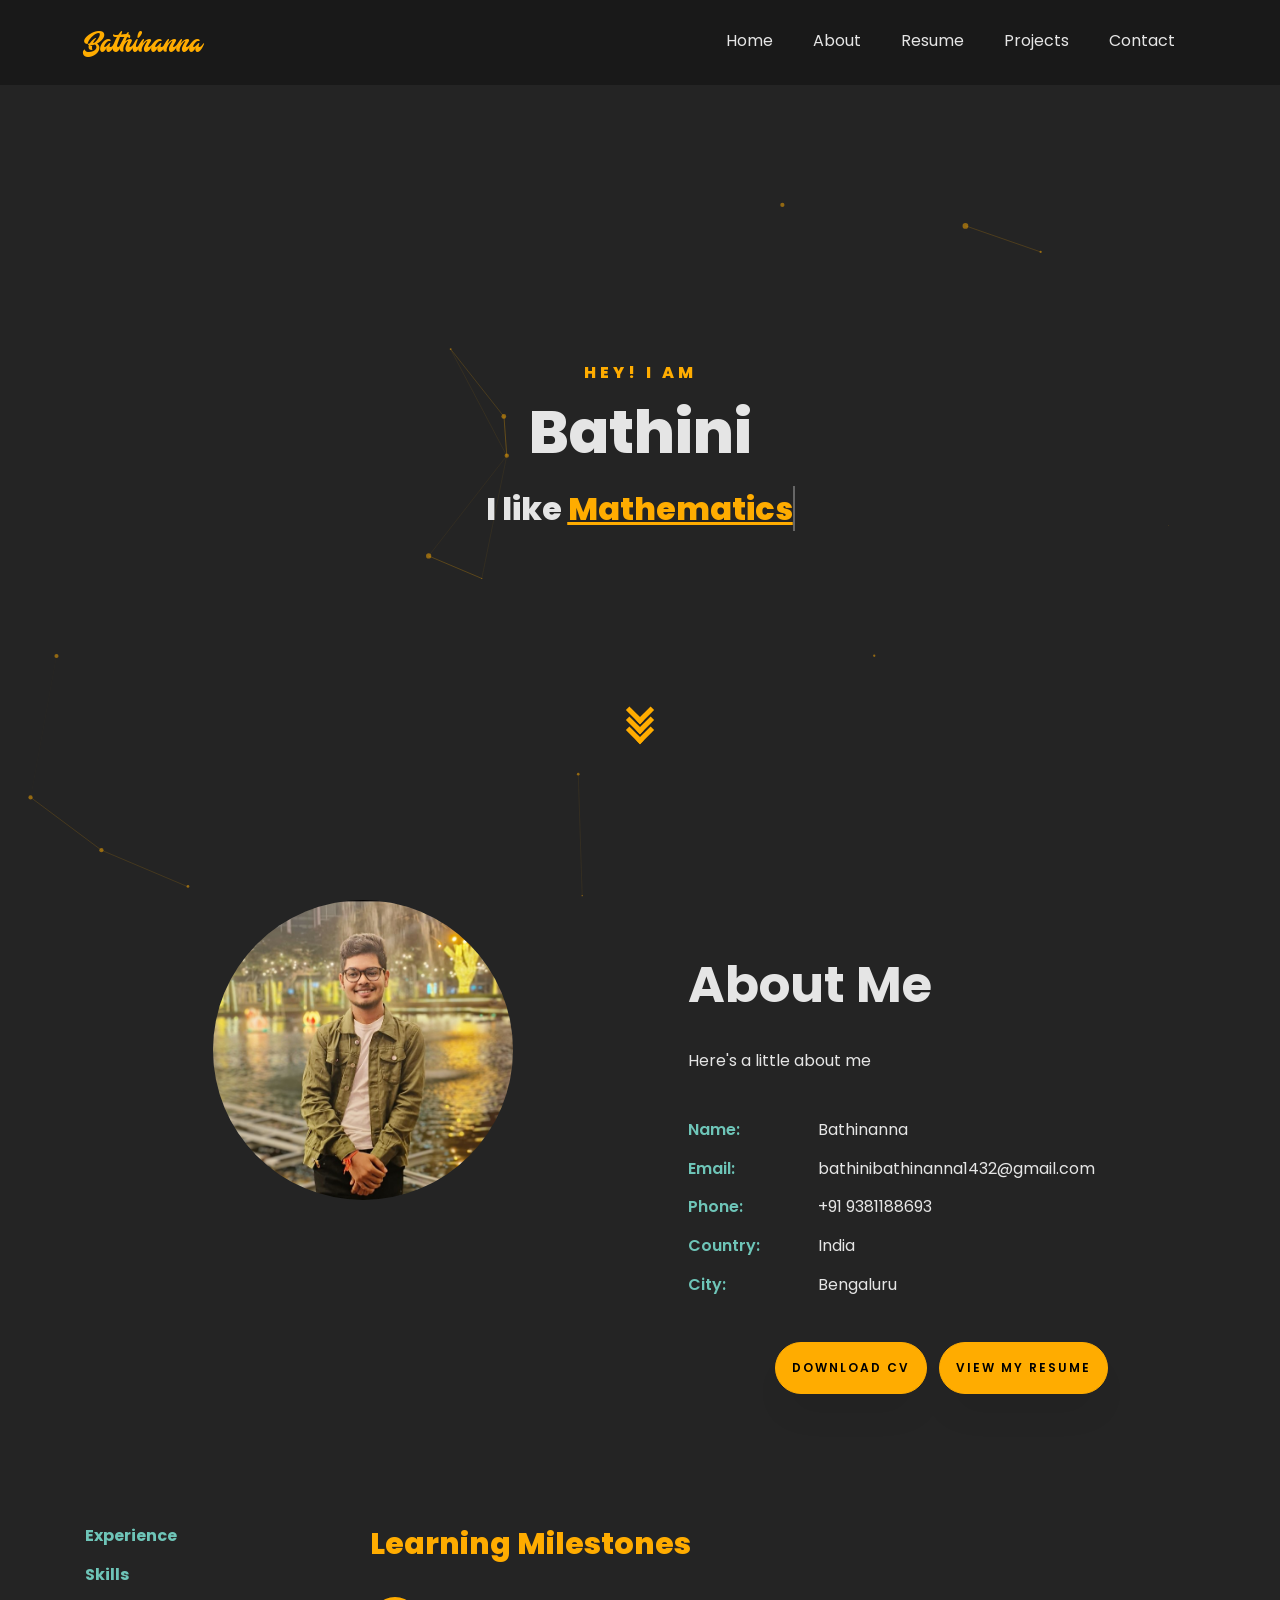
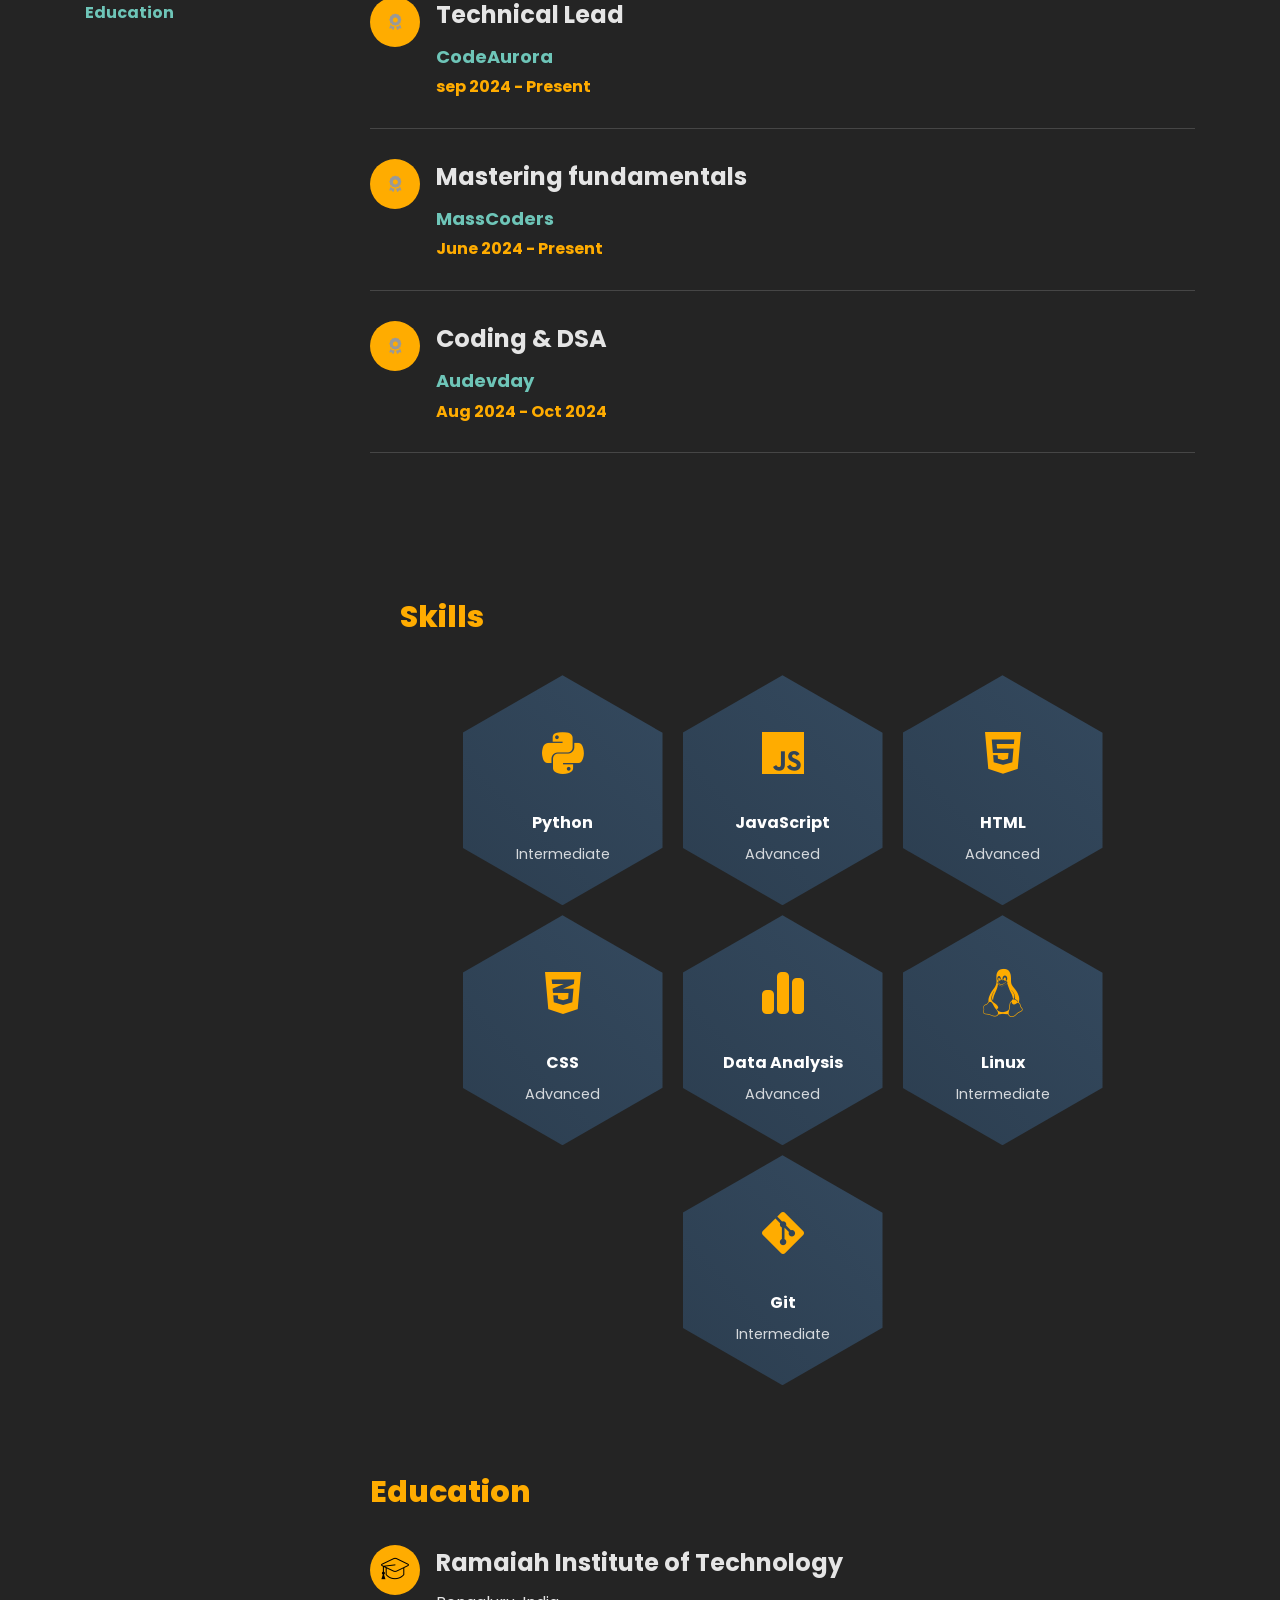
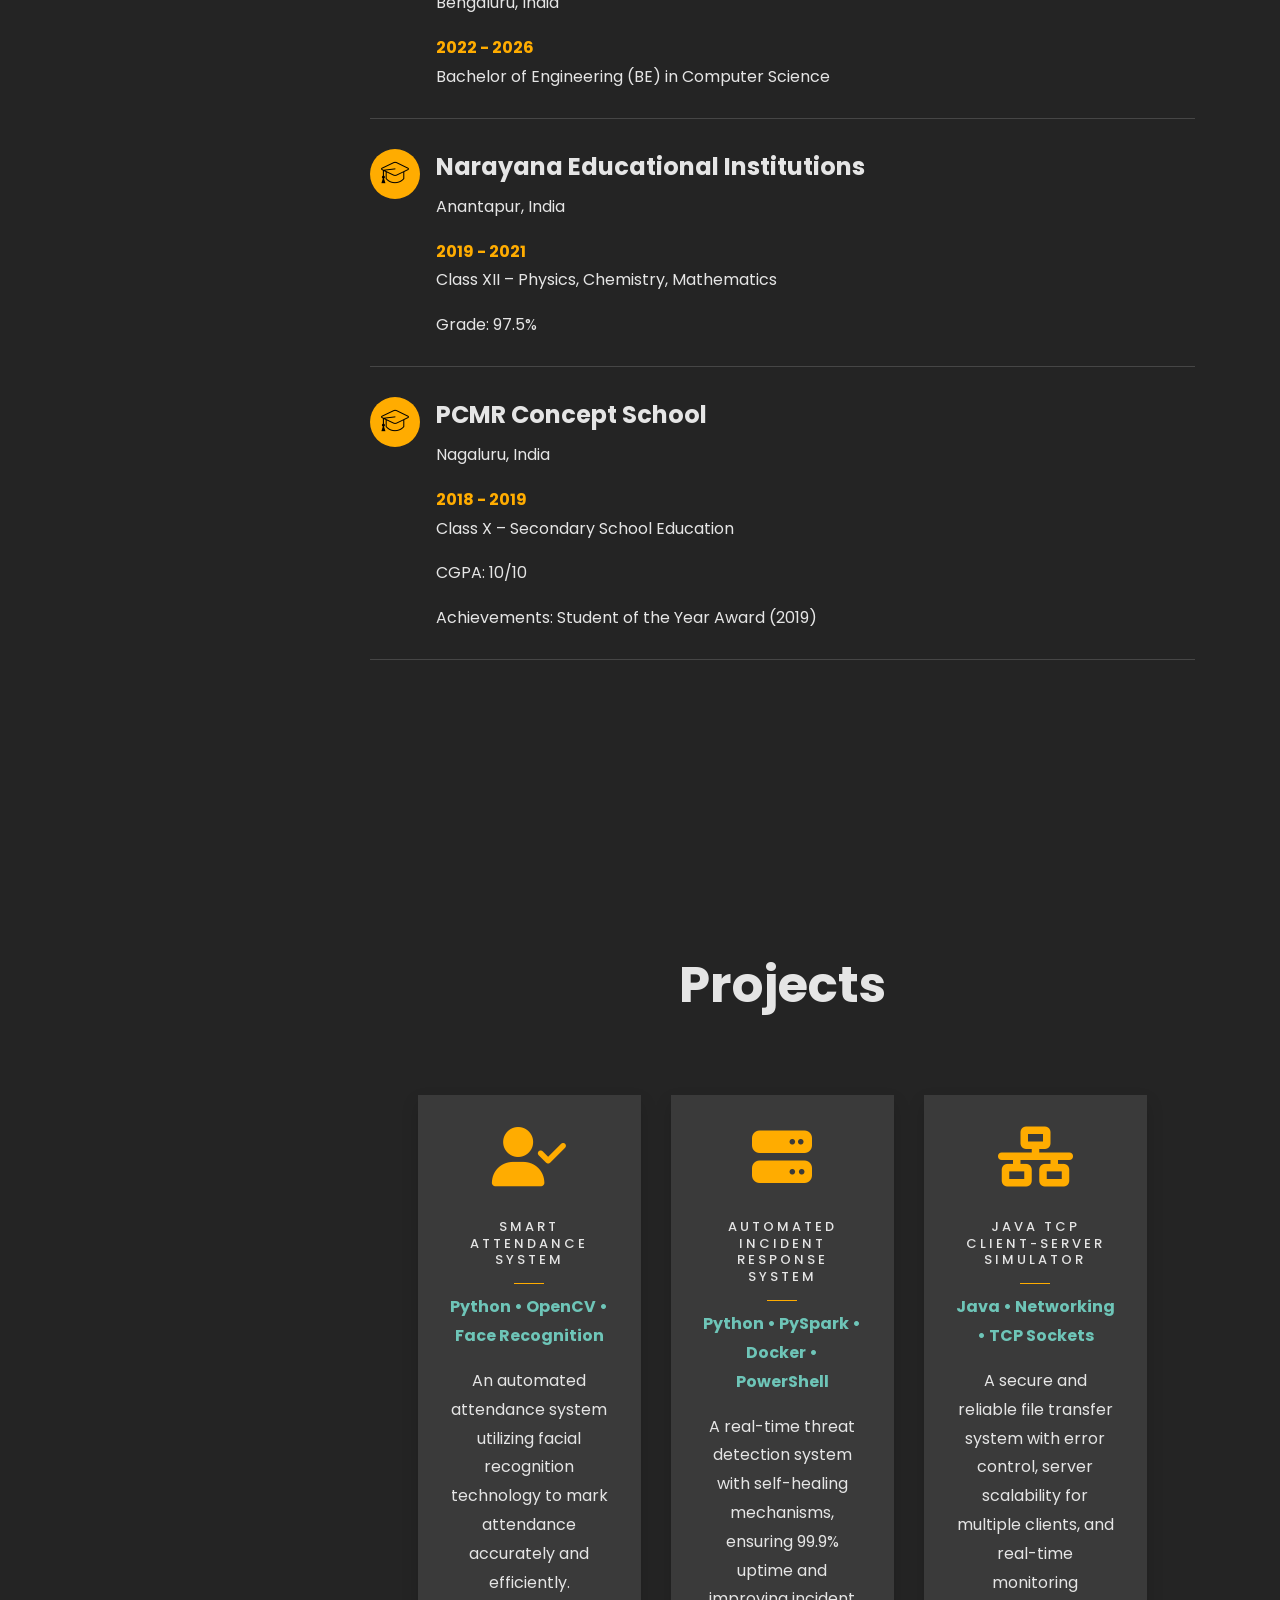
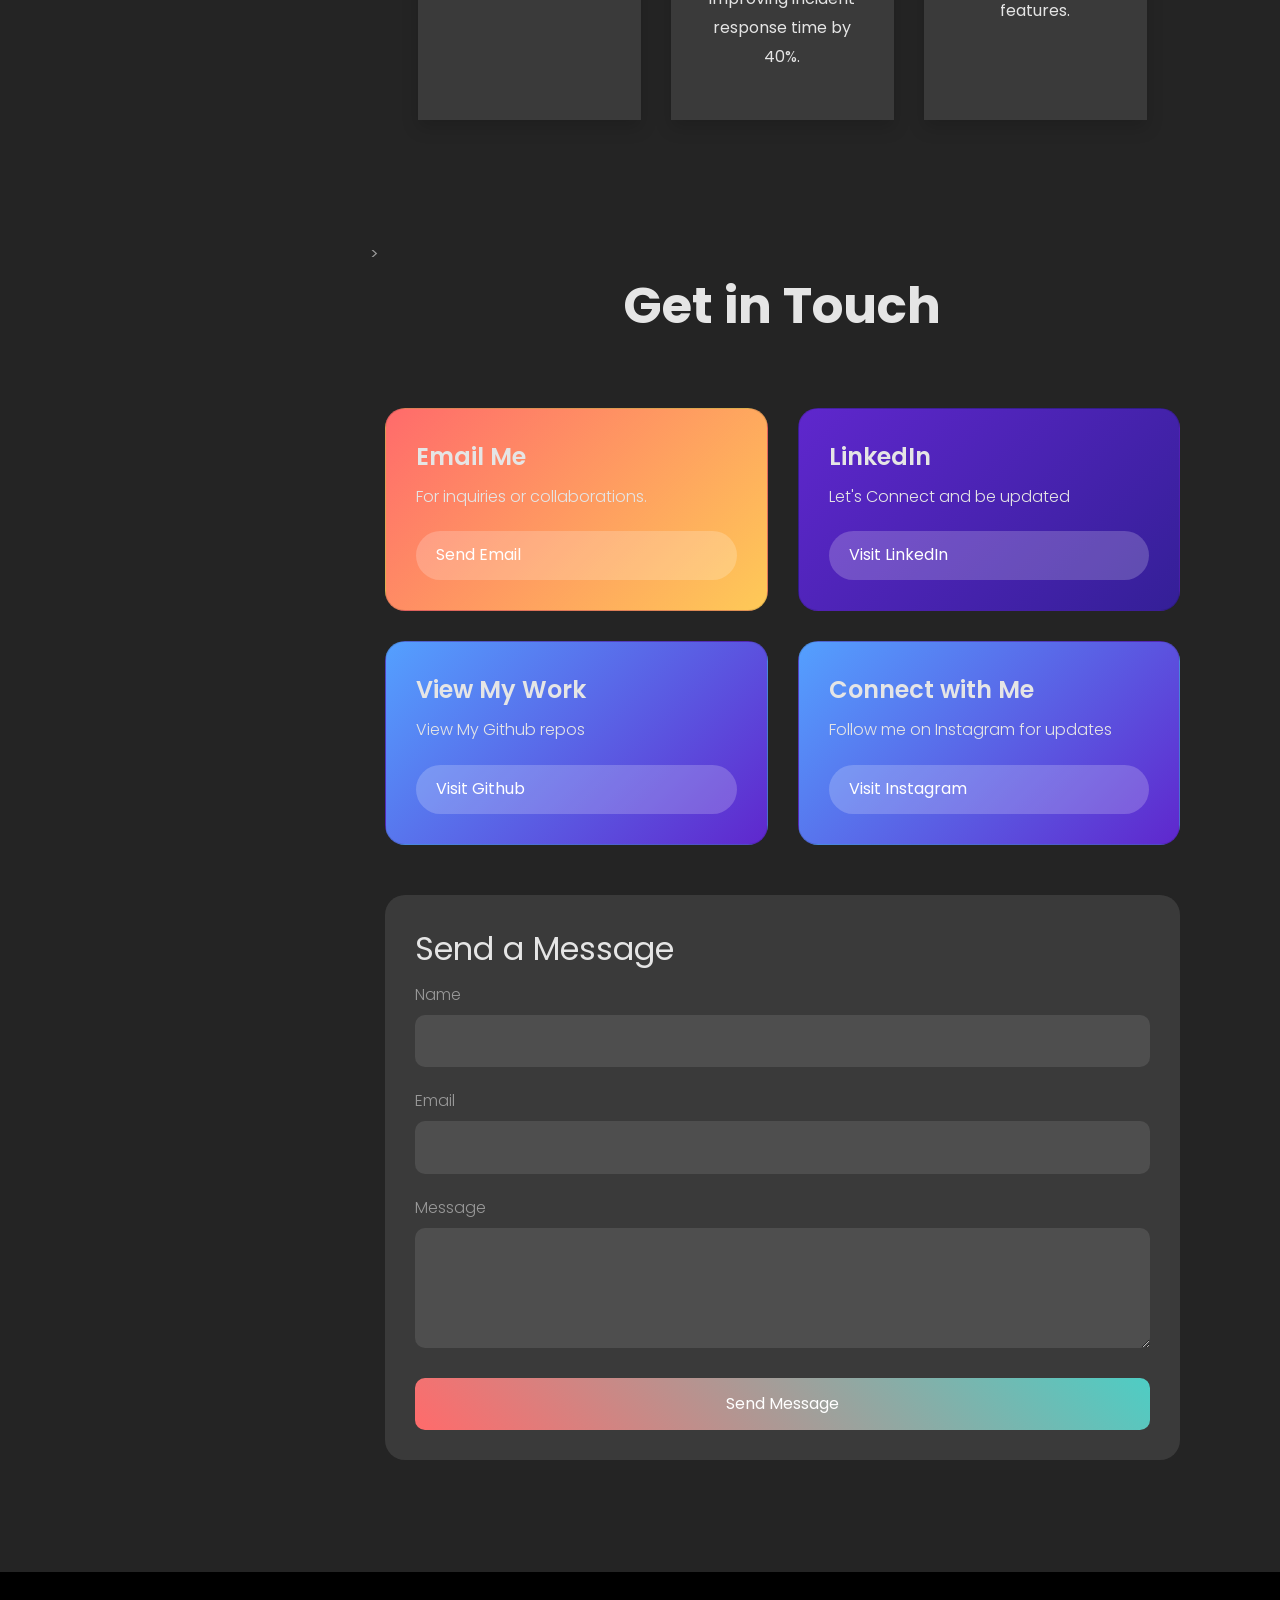
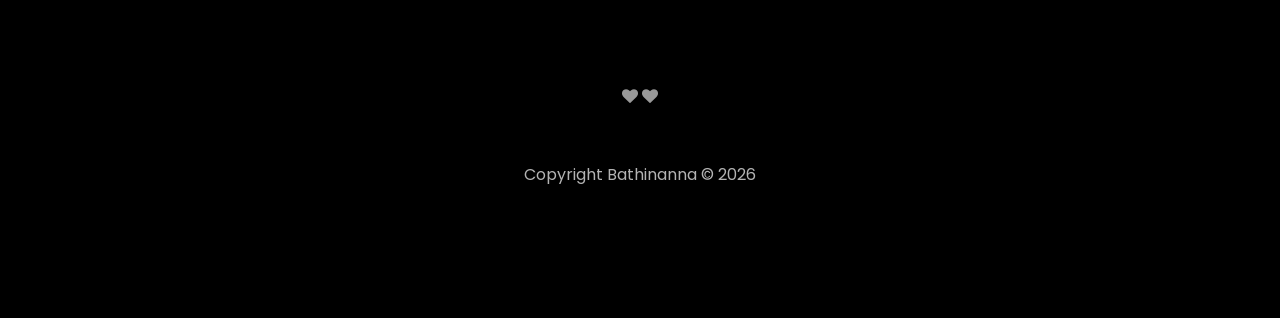
<file: index.html>
<!DOCTYPE html>
<html lang="en">
  <head>
    <title>Bathini</title>
    <meta charset="utf-8" />
    <meta
      name="viewport"
      content="width=device-width, initial-scale=1, shrink-to-fit=no"
    />
    <meta name="google-site-verification" content="i9ZrLKShSopNhIIxZ3CygYEslUq3hD-8HpQ79rgluEE" />
    <meta property="og:title" content="Bathinanna" />
    <meta property="og:description" content="Site Of Bathini" />

    <link
      href="https://fonts.googleapis.com/css?family=Poppins:100,200,300,400,500,600,700,800,900"
      rel="stylesheet"
    />
    <link rel="stylesheet" href="css/animate.css" />
    <link rel="icon" href="images/obay.png" />
    <link rel="stylesheet" href="https://cdnjs.cloudflare.com/ajax/libs/font-awesome/6.6.0/css/all.min.css" integrity="sha512-Kc323vGBEqzTmouAECnVceyQqyqdsSiqLQISBL29aUW4U/M7pSPA/gEUZQqv1cwx4OnYxTxve5UMg5GT6L4JJg==" crossorigin="anonymous" referrerpolicy="no-referrer" />
    <link rel="stylesheet" href="css/owl.carousel.min.css" />
    <link rel="stylesheet" href="css/owl.theme.default.min.css" />
    <link rel="stylesheet" href="css/magnific-popup.css" />
    <link rel="stylesheet" href="css/aos.css" />
    <link rel="stylesheet" href="css/flaticon.css" />
    <link rel="stylesheet" href="css/icomoon.css" />
    <link rel="stylesheet" href="css/style.css" />
    <link rel="stylesheet" href="css/main.css" />
  </head>
  <!-- Google tag (gtag.js) -->
  <script async src="https://www.googletagmanager.com/gtag/js?id=G-DG2QQ1Z54N"></script>
  <script>
    window.dataLayer = window.dataLayer || [];
    function gtag(){dataLayer.push(arguments);}
    gtag('js', new Date());

    gtag('config', 'G-DG2QQ1Z54N');
  </script>
  <body data-spy="scroll" data-target=".site-navbar-target" data-offset="300">
    <nav
      class="navbar navbar-expand-lg navbar-dark bg-dark ftco_navbar ftco-navbar-light site-navbar-target"
      id="ftco-navbar"
    >
      <div class="container">
        <a class="navbar-brand" href="index.html">Bathinanna</a>
        <button
          class="navbar-toggler js-fh5co-nav-toggle fh5co-nav-toggle"
          type="button"
          data-toggle="collapse"
          data-target="#ftco-nav"
          aria-controls="ftco-nav"
          aria-expanded="false"
          aria-label="Toggle navigation"
        >
          <span class="oi oi-menu"></span> Menu
        </button>

        <div class="collapse navbar-collapse" id="ftco-nav">
          <ul class="navbar-nav nav ml-auto">
            <li class="nav-item">
              <a href="#home-section" class="nav-link"><span>Home</span></a>
            </li>
            <li class="nav-item">
              <a href="#about-section" class="nav-link"><span>About</span></a>
            </li>
            <li class="nav-item">
              <a href="#resume-section" class="nav-link"><span>Resume</span></a>
            </li>
            <li class="nav-item">
              <a href="#project-section" class="nav-link"
                ><span>Projects</span></a
              >
            </li>
            <li class="nav-item">
              <a href="#contact-section" class="nav-link"
                ><span>Contact</span></a
              >
            </li>
          </ul>
        </div>
      </div>
    </nav>

    <!-- particles -->
    <div id="particles-js"></div>

    <section class="hero-wrap js-fullheight">
      <div class="container">
        <div
          class="row no-gutters slider-text js-fullheight justify-content-center align-items-center"
        >
          <div class="col-lg-8 col-md-6 ftco-animate d-flex align-items-center">
            <div class="text text-center">
              <span class="subheading">Hey! I am</span>
              <h1>Bathini</h1>
              <h2>
                I like
                <span
                  class="txt-rotate"
                  data-period="2000"
                  data-rotate='[ "Mathematics","Coding", "Software Development", "Problem Solving.", "AI.", "Books."]'
                ></span>
              </h2>
            </div>
          </div>
        </div>
        <div class="scrollDown">
          <span></span>
          <span></span>
          <span></span>
        </div>
      </div>
      <div class="glyphicon glyphicon-arrow-down"></div>
    </section>

    <section
      class="ftco-about img ftco-section ftco-no-pt ftco-no-pb"
      id="about-section"
    >
      <div class="container">
        <div class="row d-flex no-gutters">
          <div class="col-md-6 col-lg-6 d-flex">
            <div class="img-about img d-flex align-items-stretch">
              <div class="overlay"></div>
              <div
                class="img d-flex align-self-stretch align-items-center"
                style="background-image: url(images/bathini.png)"
              ></div>
            </div>
          </div>
          <div class="col-md-6 col-lg-6 pl-md-5 py-5">
            <div class="row justify-content-start pb-3">
              <div class="col-md-12 heading-section ftco-animate">
                <h2 class="mb-4">About Me</h2>
                <p>Here's a little about me</p>
                <ul class="about-info mt-4 px-md-0 px-2">
                  <li class="d-flex"><span>Name:</span><span>Bathinanna</span></li>
                  <li class="d-flex">
                    <span>Email:</span><span>bathinibathinanna1432@gmail.com</span>
                  </li>
                  <li class="d-flex">
                    <span>Phone:</span><span>+91 9381188693</span>
                  </li>
                  <li class="d-flex">
                    <span>Country:</span> <span>India</span>
                  </li>
                  <li class="d-flex"><span>City:</span><span>Bengaluru</span></li>
                </ul>
              </div>
            </div>
            <div class="counter-wrap ftco-animate d-flex mt-md-3">
              <div class="text">
<!-- Download CV button -->
<a href="https://drive.google.com/uc?id=1cD_HPCI3McNupgqIFznV45EBpmJYff7A" 
   download="Updated_Resume.pdf" 
   class="btn btn-primary py-3 px-3">
   Download CV
</a>

<!-- View My Resume button -->
<a href="https://drive.google.com/file/d/1cD_HPCI3McNupgqIFznV45EBpmJYff7A/view?usp=sharing" 
   target="_blank" 
   class="btn btn-primary py-3 px-3 ml-2">
   View My Resume
</a>


              </div>
          </div>
        </div>
      </div>
    </section>
    <section class="ftco-section ftco-no-pb goto-here" id="resume-section">
      <div class="container">
        <div class="row">
          <div class="col-md-3">
            <nav id="navi">
              <ul>
                <li><a href="#page-1">Experience</a></li>
                <li><a href="#page-2">Skills</a></li>
                <li><a href="#page-3">Education</a></li>
              </ul>
            </nav>
          </div>
          <div class="col-md-9">

            <div id="page-1" class="page one">
              <h2 class="heading">Learning Milestones</h2>
              <div class="resume-wrap d-flex ftco-animate">
                <div
                  class="icon d-flex align-items-center justify-content-center"
                >
                  <i class="fa-solid fa-award"></i>
                </div>
                <div class="text pl-3">
                  <h2>Technical Lead</h2>
                  <span class="position">CodeAurora</span>
                  <p class="date">sep 2024 - Present</p>
                </div>
              </div>
              <div class="resume-wrap d-flex ftco-animate">
                <div
                  class="icon d-flex align-items-center justify-content-center"
                >
                  <i class="fa-solid fa-award"></i>
                </div>
                <div class="text pl-3">
                  <h2>Mastering fundamentals</h2>
                  <span class="position">MassCoders</span>
                  <p class="date">June 2024 - Present</p>
                </div>
              </div>
              <div class="resume-wrap d-flex ftco-animate">
                <div
                  class="icon d-flex align-items-center justify-content-center"
                >
                <i class="fa-solid fa-award"></i>
              </div>
                <div class="text pl-3">
                  <h2>Coding & DSA </h2>
                  <span class="position">Audevday</span>
                  <p class="date">Aug 2024 - Oct 2024</p>
                </div>
              </div>
            </div>
            <div id="page-2" class="page tow">
              <div class="skills-container ftco-animate">
                <h2 class="heading">Skills</h2>
                <div class="hexagon-grid ftco-animate" id="hexagon-grid"></div>
            </div>
            <div class="skill-detail" id="skill-detail">
                <span class="close-button" onclick="closeSkillDetail()">&times;</span>
                <h2 id="detail-name"></h2>
                <p id="detail-description"></p>
                <div id="detail-projects"></div>
            </div>
            <div class="overlay" id="overlay" onclick="closeSkillDetail()"></div>
        
            
            <div id="page-3" class="page three ftco-animate">
              <h2 class="heading">Education</h2>
          
              <!-- Current Institute -->
              <div class="resume-wrap d-flex ftco-animate">
                  <div class="icon d-flex align-items-center justify-content-center">
                      <span class="flaticon-graduation-cap"></span>
                  </div>
                  <div class="text pl-3">
                      <h2>Ramaiah Institute of Technology</h2>
                      <p>Bengaluru, India</p>
                      <span class="date">2022 - 2026</span>
                      <p>Bachelor of Engineering (BE) in Computer Science</p>
                  </div>
              </div>
          
              <!-- College -->
              <div class="resume-wrap d-flex ftco-animate">
                  <div class="icon d-flex align-items-center justify-content-center">
                      <span class="flaticon-graduation-cap"></span>
                  </div>
                  <div class="text pl-3">
                      <h2>Narayana Educational Institutions</h2>
                      <p>Anantapur, India</p>
                      <span class="date">2019 - 2021</span>
                      <p>Class XII – Physics, Chemistry, Mathematics</p>
                      <p>Grade: 97.5%</p>
                  </div>
              </div>
          
              <!-- Schooling -->
              <div class="resume-wrap d-flex ftco-animate">
                  <div class="icon d-flex align-items-center justify-content-center">
                      <span class="flaticon-graduation-cap"></span>
                  </div>
                  <div class="text pl-3">
                      <h2>PCMR Concept School</h2>
                      <p>Nagaluru, India</p>
                      <span class="date">2018 - 2019</span>
                      <p>Class X – Secondary School Education</p>
                      <p>CGPA: 10/10</p>
                      <p>Achievements: Student of the Year Award (2019)</p>
                  </div>
              </div>
          </div>
   <section class="ftco-section" id="project-section">
  <div class="container-fluid px-md-5">
    <div class="row justify-content-center py-5 mt-5">
      <div class="col-md-12 heading-section text-center ftco-animate">
        <h2 class="mb-4">Projects</h2>
      </div>
    </div>
    <div class="row ftco-animate">
      <!-- Existing Projects -->
      <div class="col-md-4 text-center d-flex ftco-animate">
        <a href="https://github.com/Bathinanna/Smart-Attendnce-System" target="_blank" class="services-1 shadow">
          <span class="icon">
            <i class="fa-solid fa-user-check"></i>
          </span>
          <div class="desc">
            <h3 class="mb-4">Smart Attendance System</h3>
            <p><strong>Python • OpenCV • Face Recognition</strong></p>
            <p>An automated attendance system utilizing facial recognition technology to mark attendance accurately and efficiently.</p>
          </div>
        </a>
      </div>

      <!-- New Project: Automated Incident Response System -->
      <div class="col-md-4 text-center d-flex mx-auto ftco-animate">
        <a href="https://github.com/Bathinanna/Automated_Incident_Response_System" target="_blank" class="services-1 shadow">
          <span class="icon">
            <i class="fa-solid fa-server"></i>
          </span>
          <div class="desc">
            <h3 class="mb-4">Automated Incident Response System</h3>
            <p><strong>Python • PySpark • Docker • PowerShell</strong></p>
            <p>A real-time threat detection system with self-healing mechanisms, ensuring 99.9% uptime and improving incident response time by 40%.</p>
          </div>
        </a>
      </div>

      <!-- New Project: Java TCP Client-Server Communication Simulator -->
      <div class="col-md-4 text-center d-flex mx-auto ftco-animate">
        <a href="https://github.com/Bathinanna/client-server-communication-simulator" target="_blank" class="services-1 shadow">
          <span class="icon">
            <i class="fa-solid fa-network-wired"></i>
          </span>
          <div class="desc">
            <h3 class="mb-4">Java TCP Client-Server Simulator</h3>
            <p><strong>Java • Networking • TCP Sockets</strong></p>
            <p>A secure and reliable file transfer system with error control, server scalability for multiple clients, and real-time monitoring features.</p>
          </div>
        </a>
      </div>
    </div>
  </div>
</section>
    
 
    >
      <div class="container">
        <div class="row justify-content-center mb-4 pb-3">
          <div class="col-md-7 heading-section text-center ftco-animate">
            <h2 class="mb-4">Get in Touch</h2>
          </div>
        </div>
        <div class=" ftco-animate">
          <div class="card-grid ftco-animate">
              <div class="card email-card ftco-animate">
                  <h3>Email Me</h3>
                  <p>For inquiries or collaborations.</p>
                  <a target="_blank" href="malito:bathinibathinanna1432@gmail.com" class="card-button">Send Email</a>
              </div>
              <div class="card blog-card ftco-animate">
                  <h3>LinkedIn</h3>
                  <p>Let's Connect and be updated </p>
                  <a target="_blank" href="https://www.linkedin.com/in/bathinanna-b-321721253" class="card-button">Visit LinkedIn</a>
              </div>
              <div class="card portfolio-card ftco-animate">
                  <h3>View My Work</h3>
                  <p>View My Github repos</p>
                  <a target="_blank" href="https://github.com/Bathinanna/" class="card-button">Visit Github</a>
              </div>
              <div class="card portfolio-card ftco-animate">
                <h3>Connect with Me</h3>
                <p>Follow me on Instagram for updates</p>
                <a target="_blank" href="https://bit.ly/Bathiniinsta" class="card-button">Visit Instagram</a>
            </div>
             
          </div>
          
          <div class="contact-form ftco-animate">
              <h2>Send a Message</h2>
              <form>
                  <div class="form-group">
                      <label for="name">Name</label>
                      <input type="text" id="name" name="name" required>
                  </div>
                  <div class="form-group">
                      <label for="email">Email</label>
                      <input type="email" id="email" name="email" required>
                  </div>
                  <div class="form-group">
                      <label for="message">Message</label>
                      <textarea id="message" name="message" required></textarea>
                  </div>
                  <button type="submit" class="submit-button">Send Message</button>
              </form>
          </div>
        </div>
        </div>
      </div>
    </section>

    <footer class="ftco-footer ftco-section">
      <div class="container">
        
        <div class="row">
          <div class="col-md-12 text-center">
            <i class="icon-heart color-danger" aria-hidden="true"></i>
            <i class="icon-heart color-danger" aria-hidden="true"></i>
            <p class="mt-5">
              Copyright Bathinanna &copy;
              <script>
                document.write(new Date().getFullYear());
              </script>
            </p>
          </div>
        </div>
      </div>
    </footer>

    <!-- loader -->
    <div id="ftco-loader" class="show fullscreen">
      <svg class="circular" width="48px" height="48px">
        <circle
          class="path-bg"
          cx="24"
          cy="24"
          r="22"
          fill="none"
          stroke-width="4"
          stroke="#eeeeee"
        />
        <circle
          class="path"
          cx="24"
          cy="24"
          r="22"
          fill="none"
          stroke-width="4"
          stroke-miterlimit="10"
          stroke="#F96D00"
        />
      </svg>
    </div>

    <script src="js/jquery.min.js"></script>
    <script src="js/jquery-migrate-3.0.1.min.js"></script>
    <script src="js/bootstrap.min.js"></script>
    <script src="js/jquery.waypoints.min.js"></script>
    <script src="js/jquery.stellar.min.js"></script>
    <script src="js/owl.carousel.min.js"></script>
    <script src="js/jquery.magnific-popup.min.js"></script>
    <script src="js/aos.js"></script>
    <script src="js/jquery.animateNumber.min.js"></script>
    <script src="js/scrollax.min.js"></script>
    <script src="js/particles.min.js"></script>
    <script src="js/app.js"></script>
    <script src="js/main.js"></script>
    <script src="js/script.js"></script>
  </body>
</html>
</file>
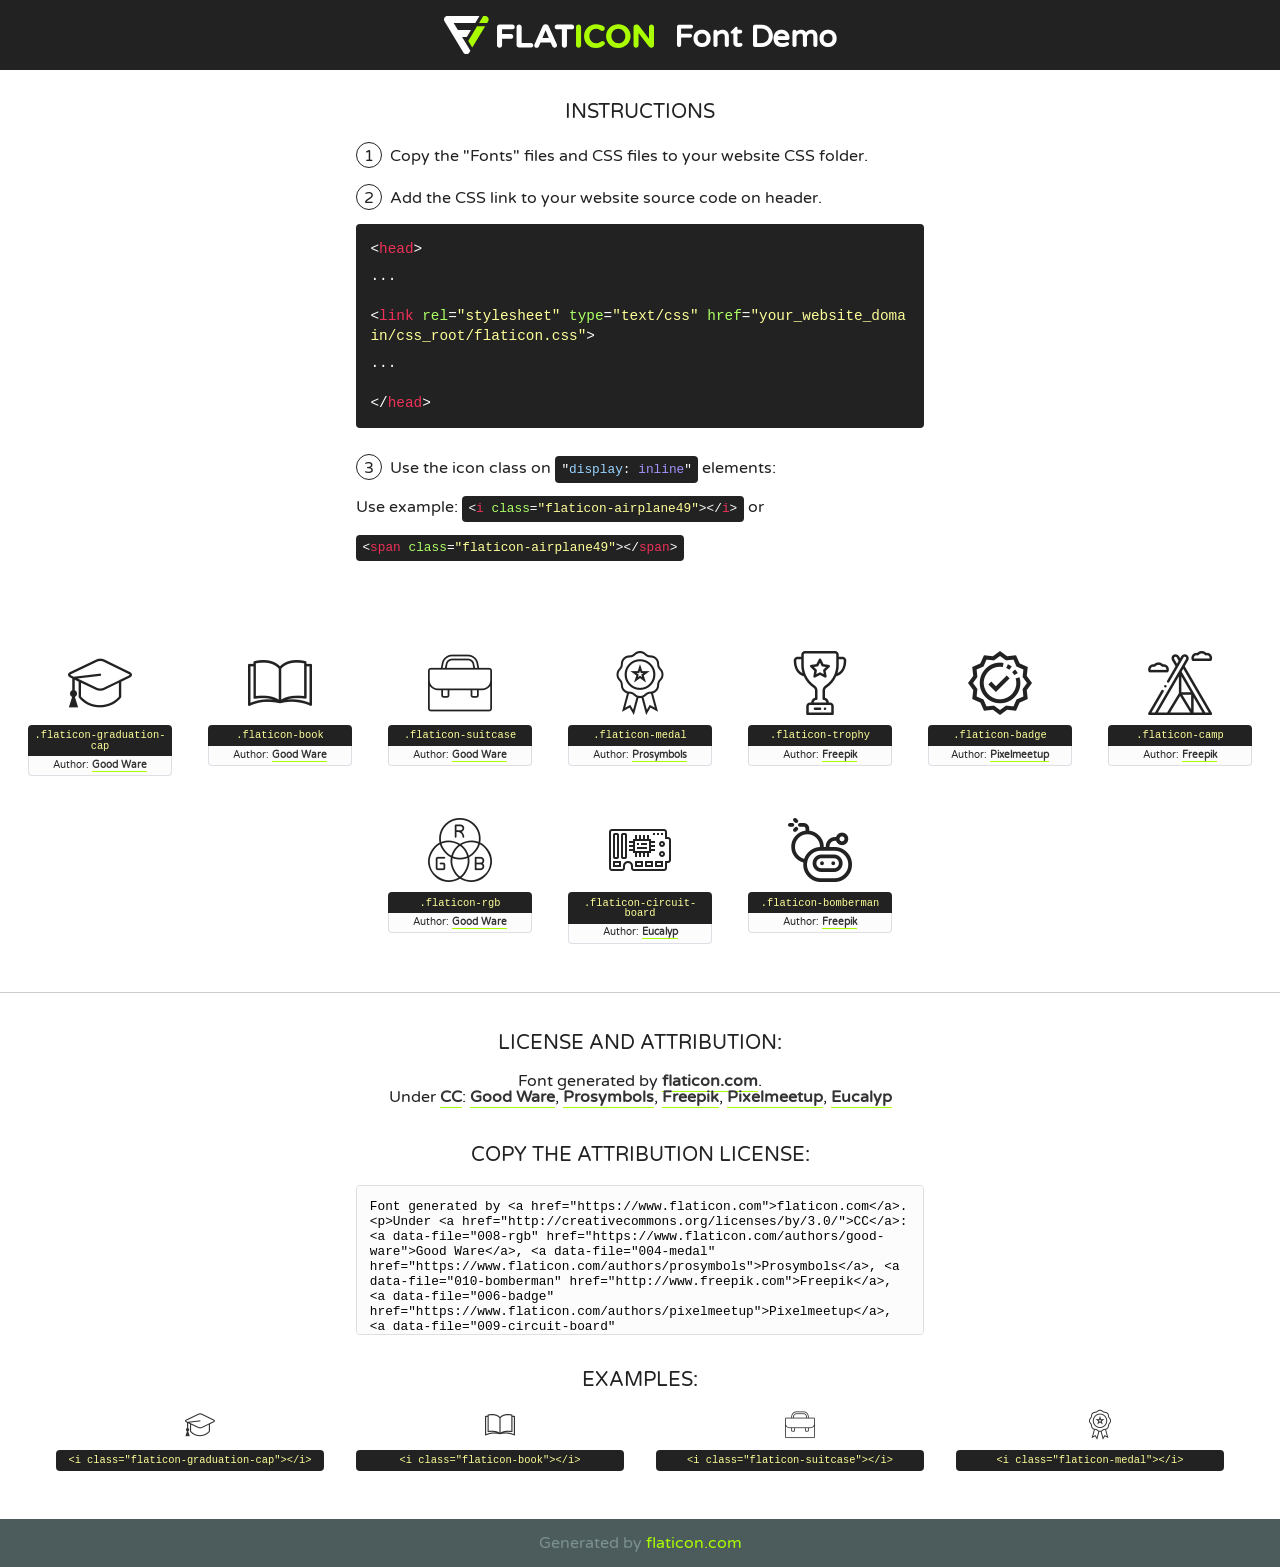
<file: fonts/flaticon/font/flaticon.html>
<!DOCTYPE html>
<!--
  Flaticon icon font: Flaticon
  Creation date: 12/07/2020 17:37
-->
<html>
<!DOCTYPE html>
<html>

<head>
    <title>Flaticon WebFont</title>
    <link href="http://fonts.googleapis.com/css?family=Varela+Round" rel="stylesheet" type="text/css" />
    <link rel="stylesheet" type="text/css" href="flaticon.css">
    <meta charset="UTF-8">
    <style>
    html, body, div, span, applet, object, iframe,
    h1, h2, h3, h4, h5, h6, p, blockquote, pre,
    a, abbr, acronym, address, big, cite, code,
    del, dfn, em, img, ins, kbd, q, s, samp,
    small, strike, strong, sub, sup, tt, var,
    b, u, i, center,
    dl, dt, dd, ol, ul, li,
    fieldset, form, label, legend,
    table, caption, tbody, tfoot, thead, tr, th, td,
    article, aside, canvas, details, embed, 
    figure, figcaption, footer, header, hgroup, 
    menu, nav, output, ruby, section, summary,
    time, mark, audio, video {
        margin: 0;
        padding: 0;
        border: 0;
        font-size: 100%;
        font: inherit;
        vertical-align: baseline;
    }
    /* HTML5 display-role reset for older browsers */
    article, aside, details, figcaption, figure, 
    footer, header, hgroup, menu, nav, section {
        display: block;
    }
    body {
        line-height: 1;
    }
    ol, ul {
        list-style: none;
    }
    blockquote, q {
        quotes: none;
    }
    blockquote:before, blockquote:after,
    q:before, q:after {
        content: '';
        content: none;
    }
    table {
        border-collapse: collapse;
        border-spacing: 0;
    }
    body {
        font-family: 'Varela Round', Helvetica, Arial, sans-serif;
        font-size: 16px;
        color: #222;
    }
    a {
        color: #333;
        border-bottom: 1px solid #a9fd00;
        font-weight: bold;
        text-decoration: none;
    }
    * {
        -moz-box-sizing: border-box;
        -webkit-box-sizing: border-box;
        box-sizing: border-box;
        margin: 0;
        padding: 0;
    }
    [class^="flaticon-"]:before, [class*=" flaticon-"]:before, [class^="flaticon-"]:after, [class*=" flaticon-"]:after {
        font-family: Flaticon;
        font-size: 30px;
        font-style: normal;
        margin-left: 20px;
        color: #333;
    }
    .wrapper {
        max-width: 600px;
        margin: auto;
        padding: 0 1em;
    }
    .title {
        font-size: 1.25em;
        text-align: center;
        margin-bottom: 1em;
        text-transform: uppercase;
    }
    header {
        text-align: center;
        background-color: #222;
        color: #fff;
        padding: 1em;
    }
    header .logo {
        width: 210px;
        height: 38px;
        display: inline-block;
        vertical-align: middle;
        margin-right: 1em;
        border: none;
    }
    header strong {
        font-size: 1.95em;
        font-weight: bold;
        vertical-align: middle;
        margin-top: 5px;
        display: inline-block;
    }
    .demo {
        margin: 2em auto;
        line-height: 1.25em;
    }
    .demo ul li {
        margin-bottom: 1em;
    }
    .demo ul li .num {
        color: #222;
        border-radius: 20px;
        display: inline-block;
        width: 26px;
        padding: 3px;
        height: 26px;
        text-align: center;
        margin-right: 0.5em;
        border: 1px solid #222;
    }
    .demo ul li code {
        background-color: #222;
        border-radius: 4px;
        padding: 0.25em 0.5em;
        display: inline-block;
        color: #fff;
        font-family: Consolas,Monaco,Lucida Console,Liberation Mono,DejaVu Sans Mono,Bitstream Vera Sans Mono,Courier New, monospace;
        font-weight: lighter;
        margin-top: 1em;
        font-size: 0.8em;
        word-break: break-all;
    }
    .demo ul li code.big {
        padding: 1em;
        font-size: 0.9em;
    }
    .demo ul li code .red {
        color: #EF3159;
    }
    .demo ul li code .green {
        color: #ACFF65;
    }
    .demo ul li code .yellow {
        color: #FFFF99;
    }
    .demo ul li code .blue {
        color: #99D3FF;
    }
    .demo ul li code .purple {
        color: #A295FF;
    }
    .demo ul li code .dots {
        margin-top: 0.5em;
        display: block;
    }
    #glyphs {
        border-bottom: 1px solid #ccc;
        padding: 2em 0;
        text-align: center;
    }
    .glyph {
        display: inline-block;
        width: 9em;
        margin: 1em;
        text-align: center;
        vertical-align: top;
        background: #FFF;
    }
    .glyph .glyph-icon {
        padding: 10px;
        display: block;
        font-family:"Flaticon";
        font-size: 64px;
        line-height: 1;
    }
    .glyph .glyph-icon:before {
        font-size: 64px;
        color: #222;
        margin-left: 0;
    }
    .class-name {
        font-size: 0.65em;
        background-color: #222;
        color: #fff;
        border-radius: 4px 4px 0 0;
        padding: 0.5em;
        color: #FFFF99;
        font-family: Consolas,Monaco,Lucida Console,Liberation Mono,DejaVu Sans Mono,Bitstream Vera Sans Mono,Courier New, monospace;
    }
    .author-name {
        font-size: 0.6em;
        background-color: #fcfcfd;
        border: 1px solid #DEDEE4;
        border-top: 0;
        border-radius: 0 0 4px 4px;
        padding: 0.5em;
    }
    .class-name:last-child {
        font-size: 10px;
        color:#888;
    }
    .class-name:last-child a {
        font-size: 10px;
        color:#555;
    }
    .class-name:last-child a:hover {
        color:#a9fd00;
    }
    .glyph > input {
        display: block;
        width: 100px;
        margin: 5px auto;
        text-align: center;
        font-size: 12px;
        cursor: text;
    }
    .glyph > input.icon-input {
        font-family:"Flaticon";
        font-size: 16px;
        margin-bottom: 10px;
    }
    .attribution .title {
        margin-top: 2em;
    }
    .attribution textarea {
        background-color: #fcfcfd;
        padding: 1em;
        border: none;
        box-shadow: none;
        border: 1px solid #DEDEE4;
        border-radius: 4px;
        resize: none;
        width: 100%;
        height: 150px;
        font-size: 0.8em;
        font-family: Consolas,Monaco,Lucida Console,Liberation Mono,DejaVu Sans Mono,Bitstream Vera Sans Mono,Courier New, monospace;
        -webkit-appearance: none;
    }
    .iconsuse {
        margin: 2em auto;
        text-align: center;
        max-width: 1200px;
    }
    .iconsuse:after {
        content: '';
        display: table;
        clear: both;
    }
    .iconsuse .image {
        float: left;
        width: 25%;
        padding: 0 1em;
    }
    .iconsuse .image p {
        margin-bottom: 1em;
    }
    .iconsuse .image span {
        display: block;
        font-size: 0.65em;
        background-color: #222;
        color: #fff;
        border-radius: 4px;
        padding: 0.5em;
        color: #FFFF99;
        margin-top: 1em;
        font-family: Consolas,Monaco,Lucida Console,Liberation Mono,DejaVu Sans Mono,Bitstream Vera Sans Mono,Courier New, monospace;
    }
    #footer {
        text-align: center;
        background-color: #4C5B5C;
        color: #7c9192;
        padding: 1em;
    }
    #footer a {
        border: none;
        color: #a9fd00;
        font-weight: normal;
    }
    @media (max-width: 960px) {
        .iconsuse .image {
            width: 50%;
        }
    }
    @media (max-width: 560px) {
        .iconsuse .image {
            width: 100%;
        }
    }
    </style>
</head>

<body class="characters-off">

    <header>
        <a href="https://www.flaticon.com" target="_blank" class="logo">
            <svg version="1.1" xmlns="http://www.w3.org/2000/svg" xmlns:xlink="http://www.w3.org/1999/xlink" xmlns:a="http://ns.adobe.com/AdobeSVGViewerExtensions/3.0/" viewBox="0 0 560.875 102.036" enable-background="new 0 0 560.875 102.036" xml:space="preserve">
                <defs>
                </defs>
                <g>
                    <g class="letters">
                        <path fill="#ffffff" d="M141.596,29.675c0-3.777,2.985-6.767,6.764-6.767h34.438c3.426,0,6.15,2.728,6.15,6.15
                        c0,3.43-2.724,6.149-6.15,6.149h-27.674v13.091h23.719c3.429,0,6.151,2.724,6.151,6.15c0,3.43-2.723,6.149-6.151,6.149h-23.719
                        v17.574c0,3.773-2.986,6.761-6.764,6.761c-3.779,0-6.764-2.989-6.764-6.761V29.675z"></path>
                        <path fill="#ffffff" d="M193.844,29.149c0-3.781,2.985-6.767,6.764-6.767c3.776,0,6.763,2.985,6.763,6.767v42.957h25.039
                        c3.426,0,6.149,2.726,6.149,6.153c0,3.425-2.723,6.15-6.149,6.15h-31.802c-3.779,0-6.764-2.986-6.764-6.768V29.149z"></path>
                        <path fill="#ffffff" d="M241.891,75.71l21.438-48.407c1.492-3.341,4.215-5.357,7.906-5.357h0.792
                        c3.686,0,6.323,2.017,7.815,5.357l21.439,48.407c0.436,0.967,0.701,1.845,0.701,2.723c0,3.602-2.809,6.501-6.414,6.501
                        c-3.161,0-5.269-1.845-6.499-4.655l-4.132-9.661h-27.059l-4.301,10.102c-1.144,2.631-3.426,4.214-6.237,4.214
                        c-3.517,0-6.24-2.81-6.24-6.325C241.1,77.64,241.451,76.677,241.891,75.71z M279.932,58.666l-8.521-20.297l-8.526,20.297H279.932
                        z"></path>
                        <path fill="#ffffff" d="M314.864,35.387H301.86c-3.429,0-6.239-2.813-6.239-6.238c0-3.429,2.811-6.24,6.239-6.24h39.533
                        c3.426,0,6.237,2.811,6.237,6.24c0,3.425-2.811,6.238-6.237,6.238h-13.001v42.785c0,3.773-2.99,6.761-6.764,6.761
                        c-3.779,0-6.764-2.989-6.764-6.761V35.387z"></path>
                        <path fill="#A9FD00" d="M352.615,29.149c0-3.781,2.985-6.767,6.767-6.767c3.774,0,6.761,2.985,6.761,6.767v49.024
                        c0,3.773-2.987,6.761-6.761,6.761c-3.781,0-6.767-2.989-6.767-6.761V29.149z"></path>
                        <path fill="#A9FD00" d="M374.132,53.836v-0.179c0-17.481,13.178-31.801,32.065-31.801c9.22,0,15.459,2.458,20.557,6.238
                        c1.402,1.054,2.637,2.985,2.637,5.357c0,3.692-2.985,6.59-6.681,6.59c-1.845,0-3.071-0.702-4.044-1.319
                        c-3.776-2.813-7.729-4.393-12.562-4.393c-10.364,0-17.831,8.611-17.831,19.154v0.173c0,10.542,7.291,19.329,17.831,19.329
                        c5.715,0,9.492-1.756,13.359-4.834c1.049-0.874,2.458-1.491,4.039-1.491c3.429,0,6.325,2.813,6.325,6.236
                        c0,2.106-1.056,3.78-2.282,4.834c-5.539,4.834-12.036,7.733-21.878,7.733C387.572,85.464,374.132,71.493,374.132,53.836z"></path>
                        <path fill="#A9FD00" d="M433.009,53.836v-0.179c0-17.481,13.79-31.801,32.766-31.801c18.981,0,32.592,14.143,32.592,31.628v0.173
                        c0,17.483-13.785,31.807-32.769,31.807C446.625,85.464,433.009,71.32,433.009,53.836z M484.224,53.836v-0.179
                        c0-10.539-7.725-19.326-18.626-19.326c-10.893,0-18.449,8.611-18.449,19.154v0.173c0,10.542,7.73,19.329,18.626,19.329
                        C476.676,72.986,484.224,64.378,484.224,53.836z"></path>
                        <path fill="#A9FD00" d="M506.233,29.321c0-3.774,2.99-6.763,6.767-6.763h1.401c3.252,0,5.183,1.583,7.029,3.953l26.093,34.265
                        V29.059c0-3.692,2.99-6.677,6.681-6.677c3.683,0,6.671,2.985,6.671,6.677v48.934c0,3.78-2.987,6.765-6.764,6.765h-0.436
                        c-3.257,0-5.188-1.581-7.034-3.953l-27.056-35.492v32.944c0,3.687-2.985,6.676-6.678,6.676c-3.683,0-6.673-2.989-6.673-6.676
                        V29.321z"></path>
                    </g>
                    <g class="insignia">
                        <path fill="#ffffff" d="M48.372,56.137h12.517l11.156-18.537H37.186L25.688,18.539h57.825L94.668,0H9.271
                        C5.925,0,2.842,1.801,1.198,4.716c-1.644,2.907-1.593,6.482,0.134,9.343l50.38,83.501c1.678,2.781,4.689,4.476,7.938,4.476
                        c3.246,0,6.257-1.695,7.935-4.476l2.898-4.804L48.372,56.137z"></path>
                        <g class="i">
                            <path fill="#A9FD00" d="M93.575,18.539h0.031v0.004l21.652,0.004l2.705-4.488c1.727-2.861,1.778-6.436,0.133-9.343
                            C116.454,1.801,113.371,0,110.026,0h-5.294L93.575,18.539z"></path>
                            <polygon fill="#A9FD00" points="88.291,27.356 64.725,66.486 75.519,84.404 109.942,27.356"></polygon>
                        </g>
                    </g>
                </g>
            </svg>
        </a>
        <strong>Font Demo</strong>
    </header>


    <section class="demo wrapper">

        <p class="title">Instructions</p>

        <ul>
            <li>
                <span class="num">1</span>Copy the "Fonts" files and CSS files to your website CSS folder.
            </li>
            <li>
                <span class="num">2</span>Add the CSS link to your website source code on header.
                <code class="big">
                    &lt;<span class="red">head</span>&gt;
                    <br/><span class="dots">...</span>
                    <br/>&lt;<span class="red">link</span> <span class="green">rel</span>=<span class="yellow">"stylesheet"</span> <span class="green">type</span>=<span class="yellow">"text/css"</span> <span class="green">href</span>=<span class="yellow">"your_website_domain/css_root/flaticon.css"</span>&gt;
                    <br/><span class="dots">...</span>
                    <br/>&lt;/<span class="red">head</span>&gt;
                </code>
            </li>

            <li>
                <p>
                    <span class="num">3</span>Use the icon class on <code>"<span class="blue">display</span>:<span class="purple"> inline</span>"</code> elements:
                    <br />
                    Use example: <code>&lt;<span class="red">i</span> <span class="green">class</span>=<span class="yellow">&quot;flaticon-airplane49&quot;</span>&gt;&lt;/<span class="red">i</span>&gt;</code> or <code>&lt;<span class="red">span</span> <span class="green">class</span>=<span class="yellow">&quot;flaticon-airplane49&quot;</span>&gt;&lt;/<span class="red">span</span>&gt;</code>
            </li>
        </ul>

    </section>




   <section id="glyphs">          
    
      
        <div class="glyph"><div class="glyph-icon flaticon-graduation-cap"></div>
            <div class="class-name">.flaticon-graduation-cap</div>
            <div class="author-name">Author: <a data-file="001-graduation-cap" href="https://www.flaticon.com/authors/good-ware">Good Ware</a> </div> 
        </div>        
        
        <div class="glyph"><div class="glyph-icon flaticon-book"></div>
            <div class="class-name">.flaticon-book</div>
            <div class="author-name">Author: <a data-file="002-book" href="https://www.flaticon.com/authors/good-ware">Good Ware</a> </div> 
        </div>        
        
        <div class="glyph"><div class="glyph-icon flaticon-suitcase"></div>
            <div class="class-name">.flaticon-suitcase</div>
            <div class="author-name">Author: <a data-file="003-suitcase" href="https://www.flaticon.com/authors/good-ware">Good Ware</a> </div> 
        </div>        
        
        <div class="glyph"><div class="glyph-icon flaticon-medal"></div>
            <div class="class-name">.flaticon-medal</div>
            <div class="author-name">Author: <a data-file="004-medal" href="https://www.flaticon.com/authors/prosymbols">Prosymbols</a> </div> 
        </div>        
        
        <div class="glyph"><div class="glyph-icon flaticon-trophy"></div>
            <div class="class-name">.flaticon-trophy</div>
            <div class="author-name">Author: <a data-file="005-trophy" href="http://www.freepik.com">Freepik</a> </div> 
        </div>        
        
        <div class="glyph"><div class="glyph-icon flaticon-badge"></div>
            <div class="class-name">.flaticon-badge</div>
            <div class="author-name">Author: <a data-file="006-badge" href="https://www.flaticon.com/authors/pixelmeetup">Pixelmeetup</a> </div> 
        </div>        
        
        <div class="glyph"><div class="glyph-icon flaticon-camp"></div>
            <div class="class-name">.flaticon-camp</div>
            <div class="author-name">Author: <a data-file="007-camp" href="http://www.freepik.com">Freepik</a> </div> 
        </div>        
        
        <div class="glyph"><div class="glyph-icon flaticon-rgb"></div>
            <div class="class-name">.flaticon-rgb</div>
            <div class="author-name">Author: <a data-file="008-rgb" href="https://www.flaticon.com/authors/good-ware">Good Ware</a> </div> 
        </div>        
        
        <div class="glyph"><div class="glyph-icon flaticon-circuit-board"></div>
            <div class="class-name">.flaticon-circuit-board</div>
            <div class="author-name">Author: <a data-file="009-circuit-board" href="https://www.flaticon.com/authors/eucalyp">Eucalyp</a> </div> 
        </div>        
        
        <div class="glyph"><div class="glyph-icon flaticon-bomberman"></div>
            <div class="class-name">.flaticon-bomberman</div>
            <div class="author-name">Author: <a data-file="010-bomberman" href="http://www.freepik.com">Freepik</a> </div> 
        </div>        
        

    </section>



    <section class="attribution wrapper"   style="text-align:center;">

      <div class="title">License and attribution:</div><div class="attrDiv">Font generated by <a href="https://www.flaticon.com">flaticon.com</a>. <div><p>Under <a href="http://creativecommons.org/licenses/by/3.0/">CC</a>: <a data-file="008-rgb" href="https://www.flaticon.com/authors/good-ware">Good Ware</a>, <a data-file="004-medal" href="https://www.flaticon.com/authors/prosymbols">Prosymbols</a>, <a data-file="010-bomberman" href="http://www.freepik.com">Freepik</a>, <a data-file="006-badge" href="https://www.flaticon.com/authors/pixelmeetup">Pixelmeetup</a>, <a data-file="009-circuit-board" href="https://www.flaticon.com/authors/eucalyp">Eucalyp</a></p>  </div>
      </div>
      <div class="title">Copy the Attribution License:</div>

    <textarea onclick="this.focus();this.select();">Font generated by &lt;a href=&quot;https://www.flaticon.com&quot;&gt;flaticon.com&lt;/a&gt;. <p>Under <a href="http://creativecommons.org/licenses/by/3.0/">CC</a>: <a data-file="008-rgb" href="https://www.flaticon.com/authors/good-ware">Good Ware</a>, <a data-file="004-medal" href="https://www.flaticon.com/authors/prosymbols">Prosymbols</a>, <a data-file="010-bomberman" href="http://www.freepik.com">Freepik</a>, <a data-file="006-badge" href="https://www.flaticon.com/authors/pixelmeetup">Pixelmeetup</a>, <a data-file="009-circuit-board" href="https://www.flaticon.com/authors/eucalyp">Eucalyp</a></p>  
     </textarea>

    </section>

    <section class="iconsuse">

          <div class="title">Examples:</div>            
             
            <div class="image">
                <p>
                    <i class="glyph-icon flaticon-graduation-cap"></i> 
                    <span>&lt;i class=&quot;flaticon-graduation-cap&quot;&gt;&lt;/i&gt;</span>
                </p>
            </div>
            
            <div class="image">
                <p>
                    <i class="glyph-icon flaticon-book"></i> 
                    <span>&lt;i class=&quot;flaticon-book&quot;&gt;&lt;/i&gt;</span>
                </p>
            </div>
            
            <div class="image">
                <p>
                    <i class="glyph-icon flaticon-suitcase"></i> 
                    <span>&lt;i class=&quot;flaticon-suitcase&quot;&gt;&lt;/i&gt;</span>
                </p>
            </div>
            
            <div class="image">
                <p>
                    <i class="glyph-icon flaticon-medal"></i> 
                    <span>&lt;i class=&quot;flaticon-medal&quot;&gt;&lt;/i&gt;</span>
                </p>
            </div>
                       
        </div>
                            
    </section>

<div id="footer">
    <div>Generated by <a href="https://www.flaticon.com">flaticon.com</a>
    </div>
</div>



</body>
</html>
</file>
<file: css/flaticon.css>
/*
  	Flaticon icon font: Flaticon
  	Creation date: 12/07/2020 17:37
  	*/

@font-face {
  font-family: "Flaticon";
  src: url("../fonts/flaticon/font/Flaticon.eot");
  src: url("../fonts/flaticon/font/Flaticon.eot?#iefix") format("embedded-opentype"),
       url("../fonts/flaticon/font/Flaticon.woff2") format("woff2"),
       url("../fonts/flaticon/font/Flaticon.woff") format("woff"),
       url("../fonts/flaticon/font/Flaticon.ttf") format("truetype"),
       url("../fonts/flaticon/font/Flaticon.svg#Flaticon") format("svg");
  font-weight: normal;
  font-style: normal;
}

@media screen and (-webkit-min-device-pixel-ratio:0) {
  @font-face {
    font-family: "Flaticon";
    src: url("./Flaticon.svg#Flaticon") format("svg");
  }
}

[class^="flaticon-"]:before, [class*=" flaticon-"]:before,
[class^="flaticon-"]:after, [class*=" flaticon-"]:after {   
  font-family: Flaticon;
  font-style: normal;
  font-weight: normal;
  font-variant: normal;
  text-transform: none;
  line-height: 1;

  /* Better Font Rendering =========== */
  -webkit-font-smoothing: antialiased;
  -moz-osx-font-smoothing: grayscale;
}

.flaticon-graduation-cap:before { content: "\f100"; }
.flaticon-book:before { content: "\f101"; }
.flaticon-suitcase:before { content: "\f102"; }
.flaticon-medal:before { content: "\f103"; }
.flaticon-trophy:before { content: "\f104"; }
.flaticon-badge:before { content: "\f105"; }
.flaticon-camp:before { content: "\f106"; }
.flaticon-rgb:before { content: "\f107"; }
.flaticon-circuit-board:before { content: "\f108"; }
.flaticon-bomberman:before { content: "\f109"; }
</file>
<file: css/icomoon.css>
@font-face {
  font-family: 'icomoon';
  src:  url('../fonts/icomoon/icomoon.eot?6tt51o');
  src:  url('../fonts/icomoon/icomoon.eot?6tt51o#iefix') format('embedded-opentype'),
    url('../fonts/icomoon/icomoon.ttf?6tt51o') format('truetype'),
    url('../fonts/icomoon/icomoon.woff?6tt51o') format('woff'),
    url('../fonts/icomoon/icomoon.svg?6tt51o#icomoon') format('svg');
  font-weight: normal;
  font-style: normal;
}

[class^="icon-"], [class*=" icon-"] {
  /* use !important to prevent issues with browser extensions that change fonts */
  font-family: 'icomoon' !important;
  speak: none;
  font-style: normal;
  font-weight: normal;
  font-variant: normal;
  text-transform: none;
  line-height: 1;

  /* Better Font Rendering =========== */
  -webkit-font-smoothing: antialiased;
  -moz-osx-font-smoothing: grayscale;
}

.icon-asterisk:before {
  content: "\f069";
}
.icon-plus:before {
  content: "\f067";
}
.icon-question:before {
  content: "\f128";
}
.icon-minus:before {
  content: "\f068";
}
.icon-glass:before {
  content: "\f000";
}
.icon-music:before {
  content: "\f001";
}
.icon-search:before {
  content: "\f002";
}
.icon-envelope-o:before {
  content: "\f003";
}
.icon-heart:before {
  content: "\f004";
}
.icon-star:before {
  content: "\f005";
}
.icon-star-o:before {
  content: "\f006";
}
.icon-user:before {
  content: "\f007";
}
.icon-film:before {
  content: "\f008";
}
.icon-th-large:before {
  content: "\f009";
}
.icon-th:before {
  content: "\f00a";
}
.icon-th-list:before {
  content: "\f00b";
}
.icon-check:before {
  content: "\f00c";
}
.icon-close:before {
  content: "\f00d";
}
.icon-remove:before {
  content: "\f00d";
}
.icon-times:before {
  content: "\f00d";
}
.icon-search-plus:before {
  content: "\f00e";
}
.icon-search-minus:before {
  content: "\f010";
}
.icon-power-off:before {
  content: "\f011";
}
.icon-signal:before {
  content: "\f012";
}
.icon-cog:before {
  content: "\f013";
}
.icon-gear:before {
  content: "\f013";
}
.icon-trash-o:before {
  content: "\f014";
}
.icon-home:before {
  content: "\f015";
}
.icon-file-o:before {
  content: "\f016";
}
.icon-clock-o:before {
  content: "\f017";
}
.icon-road:before {
  content: "\f018";
}
.icon-download:before {
  content: "\f019";
}
.icon-arrow-circle-o-down:before {
  content: "\f01a";
}
.icon-arrow-circle-o-up:before {
  content: "\f01b";
}
.icon-inbox:before {
  content: "\f01c";
}
.icon-play-circle-o:before {
  content: "\f01d";
}
.icon-repeat:before {
  content: "\f01e";
}
.icon-rotate-right:before {
  content: "\f01e";
}
.icon-refresh:before {
  content: "\f021";
}
.icon-list-alt:before {
  content: "\f022";
}
.icon-lock:before {
  content: "\f023";
}
.icon-flag:before {
  content: "\f024";
}
.icon-headphones:before {
  content: "\f025";
}
.icon-volume-off:before {
  content: "\f026";
}
.icon-volume-down:before {
  content: "\f027";
}
.icon-volume-up:before {
  content: "\f028";
}
.icon-qrcode:before {
  content: "\f029";
}
.icon-barcode:before {
  content: "\f02a";
}
.icon-tag:before {
  content: "\f02b";
}
.icon-tags:before {
  content: "\f02c";
}
.icon-book:before {
  content: "\f02d";
}
.icon-bookmark:before {
  content: "\f02e";
}
.icon-print:before {
  content: "\f02f";
}
.icon-camera:before {
  content: "\f030";
}
.icon-font:before {
  content: "\f031";
}
.icon-bold:before {
  content: "\f032";
}
.icon-italic:before {
  content: "\f033";
}
.icon-text-height:before {
  content: "\f034";
}
.icon-text-width:before {
  content: "\f035";
}
.icon-align-left:before {
  content: "\f036";
}
.icon-align-center:before {
  content: "\f037";
}
.icon-align-right:before {
  content: "\f038";
}
.icon-align-justify:before {
  content: "\f039";
}
.icon-list:before {
  content: "\f03a";
}
.icon-dedent:before {
  content: "\f03b";
}
.icon-outdent:before {
  content: "\f03b";
}
.icon-indent:before {
  content: "\f03c";
}
.icon-video-camera:before {
  content: "\f03d";
}
.icon-image:before {
  content: "\f03e";
}
.icon-photo:before {
  content: "\f03e";
}
.icon-picture-o:before {
  content: "\f03e";
}
.icon-pencil:before {
  content: "\f040";
}
.icon-map-marker:before {
  content: "\f041";
}
.icon-adjust:before {
  content: "\f042";
}
.icon-tint:before {
  content: "\f043";
}
.icon-edit:before {
  content: "\f044";
}
.icon-pencil-square-o:before {
  content: "\f044";
}
.icon-share-square-o:before {
  content: "\f045";
}
.icon-check-square-o:before {
  content: "\f046";
}
.icon-arrows:before {
  content: "\f047";
}
.icon-step-backward:before {
  content: "\f048";
}
.icon-fast-backward:before {
  content: "\f049";
}
.icon-backward:before {
  content: "\f04a";
}
.icon-play:before {
  content: "\f04b";
}
.icon-pause:before {
  content: "\f04c";
}
.icon-stop:before {
  content: "\f04d";
}
.icon-forward:before {
  content: "\f04e";
}
.icon-fast-forward:before {
  content: "\f050";
}
.icon-step-forward:before {
  content: "\f051";
}
.icon-eject:before {
  content: "\f052";
}
.icon-chevron-left:before {
  content: "\f053";
}
.icon-chevron-right:before {
  content: "\f054";
}
.icon-plus-circle:before {
  content: "\f055";
}
.icon-minus-circle:before {
  content: "\f056";
}
.icon-times-circle:before {
  content: "\f057";
}
.icon-check-circle:before {
  content: "\f058";
}
.icon-question-circle:before {
  content: "\f059";
}
.icon-info-circle:before {
  content: "\f05a";
}
.icon-crosshairs:before {
  content: "\f05b";
}
.icon-times-circle-o:before {
  content: "\f05c";
}
.icon-check-circle-o:before {
  content: "\f05d";
}
.icon-ban:before {
  content: "\f05e";
}
.icon-arrow-left:before {
  content: "\f060";
}
.icon-arrow-right:before {
  content: "\f061";
}
.icon-arrow-up:before {
  content: "\f062";
}
.icon-arrow-down:before {
  content: "\f063";
}
.icon-mail-forward:before {
  content: "\f064";
}
.icon-share:before {
  content: "\f064";
}
.icon-expand:before {
  content: "\f065";
}
.icon-compress:before {
  content: "\f066";
}
.icon-exclamation-circle:before {
  content: "\f06a";
}
.icon-gift:before {
  content: "\f06b";
}
.icon-leaf:before {
  content: "\f06c";
}
.icon-fire:before {
  content: "\f06d";
}
.icon-eye:before {
  content: "\f06e";
}
.icon-eye-slash:before {
  content: "\f070";
}
.icon-exclamation-triangle:before {
  content: "\f071";
}
.icon-warning:before {
  content: "\f071";
}
.icon-plane:before {
  content: "\f072";
}
.icon-calendar:before {
  content: "\f073";
}
.icon-random:before {
  content: "\f074";
}
.icon-comment:before {
  content: "\f075";
}
.icon-magnet:before {
  content: "\f076";
}
.icon-chevron-up:before {
  content: "\f077";
}
.icon-chevron-down:before {
  content: "\f078";
}
.icon-retweet:before {
  content: "\f079";
}
.icon-shopping-cart:before {
  content: "\f07a";
}
.icon-folder:before {
  content: "\f07b";
}
.icon-folder-open:before {
  content: "\f07c";
}
.icon-arrows-v:before {
  content: "\f07d";
}
.icon-arrows-h:before {
  content: "\f07e";
}
.icon-bar-chart:before {
  content: "\f080";
}
.icon-bar-chart-o:before {
  content: "\f080";
}
.icon-twitter-square:before {
  content: "\f081";
}
.icon-facebook-square:before {
  content: "\f082";
}
.icon-camera-retro:before {
  content: "\f083";
}
.icon-key:before {
  content: "\f084";
}
.icon-cogs:before {
  content: "\f085";
}
.icon-gears:before {
  content: "\f085";
}
.icon-comments:before {
  content: "\f086";
}
.icon-thumbs-o-up:before {
  content: "\f087";
}
.icon-thumbs-o-down:before {
  content: "\f088";
}
.icon-star-half:before {
  content: "\f089";
}
.icon-heart-o:before {
  content: "\f08a";
}
.icon-sign-out:before {
  content: "\f08b";
}
.icon-linkedin-square:before {
  content: "\f08c";
}
.icon-thumb-tack:before {
  content: "\f08d";
}
.icon-external-link:before {
  content: "\f08e";
}
.icon-sign-in:before {
  content: "\f090";
}
.icon-trophy:before {
  content: "\f091";
}
.icon-github-square:before {
  content: "\f092";
}
.icon-upload:before {
  content: "\f093";
}
.icon-lemon-o:before {
  content: "\f094";
}
.icon-phone:before {
  content: "\f095";
}
.icon-square-o:before {
  content: "\f096";
}
.icon-bookmark-o:before {
  content: "\f097";
}
.icon-phone-square:before {
  content: "\f098";
}
.icon-twitter:before {
  content: "\f099";
}
.icon-facebook:before {
  content: "\f09a";
}
.icon-facebook-f:before {
  content: "\f09a";
}
.icon-github:before {
  content: "\f09b";
}
.icon-unlock:before {
  content: "\f09c";
}
.icon-credit-card:before {
  content: "\f09d";
}
.icon-feed:before {
  content: "\f09e";
}
.icon-rss:before {
  content: "\f09e";
}
.icon-hdd-o:before {
  content: "\f0a0";
}
.icon-bullhorn:before {
  content: "\f0a1";
}
.icon-bell-o:before {
  content: "\f0a2";
}
.icon-certificate:before {
  content: "\f0a3";
}
.icon-hand-o-right:before {
  content: "\f0a4";
}
.icon-hand-o-left:before {
  content: "\f0a5";
}
.icon-hand-o-up:before {
  content: "\f0a6";
}
.icon-hand-o-down:before {
  content: "\f0a7";
}
.icon-arrow-circle-left:before {
  content: "\f0a8";
}
.icon-arrow-circle-right:before {
  content: "\f0a9";
}
.icon-arrow-circle-up:before {
  content: "\f0aa";
}
.icon-arrow-circle-down:before {
  content: "\f0ab";
}
.icon-globe:before {
  content: "\f0ac";
}
.icon-wrench:before {
  content: "\f0ad";
}
.icon-tasks:before {
  content: "\f0ae";
}
.icon-filter:before {
  content: "\f0b0";
}
.icon-briefcase:before {
  content: "\f0b1";
}
.icon-arrows-alt:before {
  content: "\f0b2";
}
.icon-group:before {
  content: "\f0c0";
}
.icon-users:before {
  content: "\f0c0";
}
.icon-chain:before {
  content: "\f0c1";
}
.icon-link:before {
  content: "\f0c1";
}
.icon-cloud:before {
  content: "\f0c2";
}
.icon-flask:before {
  content: "\f0c3";
}
.icon-cut:before {
  content: "\f0c4";
}
.icon-scissors:before {
  content: "\f0c4";
}
.icon-copy:before {
  content: "\f0c5";
}
.icon-files-o:before {
  content: "\f0c5";
}
.icon-paperclip:before {
  content: "\f0c6";
}
.icon-floppy-o:before {
  content: "\f0c7";
}
.icon-save:before {
  content: "\f0c7";
}
.icon-square:before {
  content: "\f0c8";
}
.icon-bars:before {
  content: "\f0c9";
}
.icon-navicon:before {
  content: "\f0c9";
}
.icon-reorder:before {
  content: "\f0c9";
}
.icon-list-ul:before {
  content: "\f0ca";
}
.icon-list-ol:before {
  content: "\f0cb";
}
.icon-strikethrough:before {
  content: "\f0cc";
}
.icon-underline:before {
  content: "\f0cd";
}
.icon-table:before {
  content: "\f0ce";
}
.icon-magic:before {
  content: "\f0d0";
}
.icon-truck:before {
  content: "\f0d1";
}
.icon-pinterest:before {
  content: "\f0d2";
}
.icon-pinterest-square:before {
  content: "\f0d3";
}
.icon-google-plus-square:before {
  content: "\f0d4";
}
.icon-google-plus:before {
  content: "\f0d5";
}
.icon-money:before {
  content: "\f0d6";
}
.icon-caret-down:before {
  content: "\f0d7";
}
.icon-caret-up:before {
  content: "\f0d8";
}
.icon-caret-left:before {
  content: "\f0d9";
}
.icon-caret-right:before {
  content: "\f0da";
}
.icon-columns:before {
  content: "\f0db";
}
.icon-sort:before {
  content: "\f0dc";
}
.icon-unsorted:before {
  content: "\f0dc";
}
.icon-sort-desc:before {
  content: "\f0dd";
}
.icon-sort-down:before {
  content: "\f0dd";
}
.icon-sort-asc:before {
  content: "\f0de";
}
.icon-sort-up:before {
  content: "\f0de";
}
.icon-envelope:before {
  content: "\f0e0";
}
.icon-linkedin:before {
  content: "\f0e1";
}
.icon-rotate-left:before {
  content: "\f0e2";
}
.icon-undo:before {
  content: "\f0e2";
}
.icon-gavel:before {
  content: "\f0e3";
}
.icon-legal:before {
  content: "\f0e3";
}
.icon-dashboard:before {
  content: "\f0e4";
}
.icon-tachometer:before {
  content: "\f0e4";
}
.icon-comment-o:before {
  content: "\f0e5";
}
.icon-comments-o:before {
  content: "\f0e6";
}
.icon-bolt:before {
  content: "\f0e7";
}
.icon-flash:before {
  content: "\f0e7";
}
.icon-sitemap:before {
  content: "\f0e8";
}
.icon-umbrella:before {
  content: "\f0e9";
}
.icon-clipboard:before {
  content: "\f0ea";
}
.icon-paste:before {
  content: "\f0ea";
}
.icon-lightbulb-o:before {
  content: "\f0eb";
}
.icon-exchange:before {
  content: "\f0ec";
}
.icon-cloud-download:before {
  content: "\f0ed";
}
.icon-cloud-upload:before {
  content: "\f0ee";
}
.icon-user-md:before {
  content: "\f0f0";
}
.icon-stethoscope:before {
  content: "\f0f1";
}
.icon-suitcase:before {
  content: "\f0f2";
}
.icon-bell:before {
  content: "\f0f3";
}
.icon-coffee:before {
  content: "\f0f4";
}
.icon-cutlery:before {
  content: "\f0f5";
}
.icon-file-text-o:before {
  content: "\f0f6";
}
.icon-building-o:before {
  content: "\f0f7";
}
.icon-hospital-o:before {
  content: "\f0f8";
}
.icon-ambulance:before {
  content: "\f0f9";
}
.icon-medkit:before {
  content: "\f0fa";
}
.icon-fighter-jet:before {
  content: "\f0fb";
}
.icon-beer:before {
  content: "\f0fc";
}
.icon-h-square:before {
  content: "\f0fd";
}
.icon-plus-square:before {
  content: "\f0fe";
}
.icon-angle-double-left:before {
  content: "\f100";
}
.icon-angle-double-right:before {
  content: "\f101";
}
.icon-angle-double-up:before {
  content: "\f102";
}
.icon-angle-double-down:before {
  content: "\f103";
}
.icon-angle-left:before {
  content: "\f104";
}
.icon-angle-right:before {
  content: "\f105";
}
.icon-angle-up:before {
  content: "\f106";
}
.icon-angle-down:before {
  content: "\f107";
}
.icon-desktop:before {
  content: "\f108";
}
.icon-laptop:before {
  content: "\f109";
}
.icon-tablet:before {
  content: "\f10a";
}
.icon-mobile:before {
  content: "\f10b";
}
.icon-mobile-phone:before {
  content: "\f10b";
}
.icon-circle-o:before {
  content: "\f10c";
}
.icon-quote-left:before {
  content: "\f10d";
}
.icon-quote-right:before {
  content: "\f10e";
}
.icon-spinner:before {
  content: "\f110";
}
.icon-circle:before {
  content: "\f111";
}
.icon-mail-reply:before {
  content: "\f112";
}
.icon-reply:before {
  content: "\f112";
}
.icon-github-alt:before {
  content: "\f113";
}
.icon-folder-o:before {
  content: "\f114";
}
.icon-folder-open-o:before {
  content: "\f115";
}
.icon-smile-o:before {
  content: "\f118";
}
.icon-frown-o:before {
  content: "\f119";
}
.icon-meh-o:before {
  content: "\f11a";
}
.icon-gamepad:before {
  content: "\f11b";
}
.icon-keyboard-o:before {
  content: "\f11c";
}
.icon-flag-o:before {
  content: "\f11d";
}
.icon-flag-checkered:before {
  content: "\f11e";
}
.icon-terminal:before {
  content: "\f120";
}
.icon-code:before {
  content: "\f121";
}
.icon-mail-reply-all:before {
  content: "\f122";
}
.icon-reply-all:before {
  content: "\f122";
}
.icon-star-half-empty:before {
  content: "\f123";
}
.icon-star-half-full:before {
  content: "\f123";
}
.icon-star-half-o:before {
  content: "\f123";
}
.icon-location-arrow:before {
  content: "\f124";
}
.icon-crop:before {
  content: "\f125";
}
.icon-code-fork:before {
  content: "\f126";
}
.icon-chain-broken:before {
  content: "\f127";
}
.icon-unlink:before {
  content: "\f127";
}
.icon-info:before {
  content: "\f129";
}
.icon-exclamation:before {
  content: "\f12a";
}
.icon-superscript:before {
  content: "\f12b";
}
.icon-subscript:before {
  content: "\f12c";
}
.icon-eraser:before {
  content: "\f12d";
}
.icon-puzzle-piece:before {
  content: "\f12e";
}
.icon-microphone:before {
  content: "\f130";
}
.icon-microphone-slash:before {
  content: "\f131";
}
.icon-shield:before {
  content: "\f132";
}
.icon-calendar-o:before {
  content: "\f133";
}
.icon-fire-extinguisher:before {
  content: "\f134";
}
.icon-rocket:before {
  content: "\f135";
}
.icon-maxcdn:before {
  content: "\f136";
}
.icon-chevron-circle-left:before {
  content: "\f137";
}
.icon-chevron-circle-right:before {
  content: "\f138";
}
.icon-chevron-circle-up:before {
  content: "\f139";
}
.icon-chevron-circle-down:before {
  content: "\f13a";
}
.icon-html5:before {
  content: "\f13b";
}
.icon-css3:before {
  content: "\f13c";
}
.icon-anchor:before {
  content: "\f13d";
}
.icon-unlock-alt:before {
  content: "\f13e";
}
.icon-bullseye:before {
  content: "\f140";
}
.icon-ellipsis-h:before {
  content: "\f141";
}
.icon-ellipsis-v:before {
  content: "\f142";
}
.icon-rss-square:before {
  content: "\f143";
}
.icon-play-circle:before {
  content: "\f144";
}
.icon-ticket:before {
  content: "\f145";
}
.icon-minus-square:before {
  content: "\f146";
}
.icon-minus-square-o:before {
  content: "\f147";
}
.icon-level-up:before {
  content: "\f148";
}
.icon-level-down:before {
  content: "\f149";
}
.icon-check-square:before {
  content: "\f14a";
}
.icon-pencil-square:before {
  content: "\f14b";
}
.icon-external-link-square:before {
  content: "\f14c";
}
.icon-share-square:before {
  content: "\f14d";
}
.icon-compass:before {
  content: "\f14e";
}
.icon-caret-square-o-down:before {
  content: "\f150";
}
.icon-toggle-down:before {
  content: "\f150";
}
.icon-caret-square-o-up:before {
  content: "\f151";
}
.icon-toggle-up:before {
  content: "\f151";
}
.icon-caret-square-o-right:before {
  content: "\f152";
}
.icon-toggle-right:before {
  content: "\f152";
}
.icon-eur:before {
  content: "\f153";
}
.icon-euro:before {
  content: "\f153";
}
.icon-gbp:before {
  content: "\f154";
}
.icon-dollar:before {
  content: "\f155";
}
.icon-usd:before {
  content: "\f155";
}
.icon-inr:before {
  content: "\f156";
}
.icon-rupee:before {
  content: "\f156";
}
.icon-cny:before {
  content: "\f157";
}
.icon-jpy:before {
  content: "\f157";
}
.icon-rmb:before {
  content: "\f157";
}
.icon-yen:before {
  content: "\f157";
}
.icon-rouble:before {
  content: "\f158";
}
.icon-rub:before {
  content: "\f158";
}
.icon-ruble:before {
  content: "\f158";
}
.icon-krw:before {
  content: "\f159";
}
.icon-won:before {
  content: "\f159";
}
.icon-bitcoin:before {
  content: "\f15a";
}
.icon-btc:before {
  content: "\f15a";
}
.icon-file:before {
  content: "\f15b";
}
.icon-file-text:before {
  content: "\f15c";
}
.icon-sort-alpha-asc:before {
  content: "\f15d";
}
.icon-sort-alpha-desc:before {
  content: "\f15e";
}
.icon-sort-amount-asc:before {
  content: "\f160";
}
.icon-sort-amount-desc:before {
  content: "\f161";
}
.icon-sort-numeric-asc:before {
  content: "\f162";
}
.icon-sort-numeric-desc:before {
  content: "\f163";
}
.icon-thumbs-up:before {
  content: "\f164";
}
.icon-thumbs-down:before {
  content: "\f165";
}
.icon-youtube-square:before {
  content: "\f166";
}
.icon-youtube:before {
  content: "\f167";
}
.icon-xing:before {
  content: "\f168";
}
.icon-xing-square:before {
  content: "\f169";
}
.icon-youtube-play:before {
  content: "\f16a";
}
.icon-dropbox:before {
  content: "\f16b";
}
.icon-stack-overflow:before {
  content: "\f16c";
}
.icon-instagram:before {
  content: "\f16d";
}
.icon-flickr:before {
  content: "\f16e";
}
.icon-adn:before {
  content: "\f170";
}
.icon-bitbucket:before {
  content: "\f171";
}
.icon-bitbucket-square:before {
  content: "\f172";
}
.icon-tumblr:before {
  content: "\f173";
}
.icon-tumblr-square:before {
  content: "\f174";
}
.icon-long-arrow-down:before {
  content: "\f175";
}
.icon-long-arrow-up:before {
  content: "\f176";
}
.icon-long-arrow-left:before {
  content: "\f177";
}
.icon-long-arrow-right:before {
  content: "\f178";
}
.icon-apple:before {
  content: "\f179";
}
.icon-windows:before {
  content: "\f17a";
}
.icon-android:before {
  content: "\f17b";
}
.icon-linux:before {
  content: "\f17c";
}
.icon-dribbble:before {
  content: "\f17d";
}
.icon-skype:before {
  content: "\f17e";
}
.icon-foursquare:before {
  content: "\f180";
}
.icon-trello:before {
  content: "\f181";
}
.icon-female:before {
  content: "\f182";
}
.icon-male:before {
  content: "\f183";
}
.icon-gittip:before {
  content: "\f184";
}
.icon-gratipay:before {
  content: "\f184";
}
.icon-sun-o:before {
  content: "\f185";
}
.icon-moon-o:before {
  content: "\f186";
}
.icon-archive:before {
  content: "\f187";
}
.icon-bug:before {
  content: "\f188";
}
.icon-vk:before {
  content: "\f189";
}
.icon-weibo:before {
  content: "\f18a";
}
.icon-renren:before {
  content: "\f18b";
}
.icon-pagelines:before {
  content: "\f18c";
}
.icon-stack-exchange:before {
  content: "\f18d";
}
.icon-arrow-circle-o-right:before {
  content: "\f18e";
}
.icon-arrow-circle-o-left:before {
  content: "\f190";
}
.icon-caret-square-o-left:before {
  content: "\f191";
}
.icon-toggle-left:before {
  content: "\f191";
}
.icon-dot-circle-o:before {
  content: "\f192";
}
.icon-wheelchair:before {
  content: "\f193";
}
.icon-vimeo-square:before {
  content: "\f194";
}
.icon-try:before {
  content: "\f195";
}
.icon-turkish-lira:before {
  content: "\f195";
}
.icon-plus-square-o:before {
  content: "\f196";
}
.icon-space-shuttle:before {
  content: "\f197";
}
.icon-slack:before {
  content: "\f198";
}
.icon-envelope-square:before {
  content: "\f199";
}
.icon-wordpress:before {
  content: "\f19a";
}
.icon-openid:before {
  content: "\f19b";
}
.icon-bank:before {
  content: "\f19c";
}
.icon-institution:before {
  content: "\f19c";
}
.icon-university:before {
  content: "\f19c";
}
.icon-graduation-cap:before {
  content: "\f19d";
}
.icon-mortar-board:before {
  content: "\f19d";
}
.icon-yahoo:before {
  content: "\f19e";
}
.icon-google:before {
  content: "\f1a0";
}
.icon-reddit:before {
  content: "\f1a1";
}
.icon-reddit-square:before {
  content: "\f1a2";
}
.icon-stumbleupon-circle:before {
  content: "\f1a3";
}
.icon-stumbleupon:before {
  content: "\f1a4";
}
.icon-delicious:before {
  content: "\f1a5";
}
.icon-digg:before {
  content: "\f1a6";
}
.icon-pied-piper-pp:before {
  content: "\f1a7";
}
.icon-pied-piper-alt:before {
  content: "\f1a8";
}
.icon-drupal:before {
  content: "\f1a9";
}
.icon-joomla:before {
  content: "\f1aa";
}
.icon-language:before {
  content: "\f1ab";
}
.icon-fax:before {
  content: "\f1ac";
}
.icon-building:before {
  content: "\f1ad";
}
.icon-child:before {
  content: "\f1ae";
}
.icon-paw:before {
  content: "\f1b0";
}
.icon-spoon:before {
  content: "\f1b1";
}
.icon-cube:before {
  content: "\f1b2";
}
.icon-cubes:before {
  content: "\f1b3";
}
.icon-behance:before {
  content: "\f1b4";
}
.icon-behance-square:before {
  content: "\f1b5";
}
.icon-steam:before {
  content: "\f1b6";
}
.icon-steam-square:before {
  content: "\f1b7";
}
.icon-recycle:before {
  content: "\f1b8";
}
.icon-automobile:before {
  content: "\f1b9";
}
.icon-car:before {
  content: "\f1b9";
}
.icon-cab:before {
  content: "\f1ba";
}
.icon-taxi:before {
  content: "\f1ba";
}
.icon-tree:before {
  content: "\f1bb";
}
.icon-spotify:before {
  content: "\f1bc";
}
.icon-deviantart:before {
  content: "\f1bd";
}
.icon-soundcloud:before {
  content: "\f1be";
}
.icon-database:before {
  content: "\f1c0";
}
.icon-file-pdf-o:before {
  content: "\f1c1";
}
.icon-file-word-o:before {
  content: "\f1c2";
}
.icon-file-excel-o:before {
  content: "\f1c3";
}
.icon-file-powerpoint-o:before {
  content: "\f1c4";
}
.icon-file-image-o:before {
  content: "\f1c5";
}
.icon-file-photo-o:before {
  content: "\f1c5";
}
.icon-file-picture-o:before {
  content: "\f1c5";
}
.icon-file-archive-o:before {
  content: "\f1c6";
}
.icon-file-zip-o:before {
  content: "\f1c6";
}
.icon-file-audio-o:before {
  content: "\f1c7";
}
.icon-file-sound-o:before {
  content: "\f1c7";
}
.icon-file-movie-o:before {
  content: "\f1c8";
}
.icon-file-video-o:before {
  content: "\f1c8";
}
.icon-file-code-o:before {
  content: "\f1c9";
}
.icon-vine:before {
  content: "\f1ca";
}
.icon-codepen:before {
  content: "\f1cb";
}
.icon-jsfiddle:before {
  content: "\f1cc";
}
.icon-life-bouy:before {
  content: "\f1cd";
}
.icon-life-buoy:before {
  content: "\f1cd";
}
.icon-life-ring:before {
  content: "\f1cd";
}
.icon-life-saver:before {
  content: "\f1cd";
}
.icon-support:before {
  content: "\f1cd";
}
.icon-circle-o-notch:before {
  content: "\f1ce";
}
.icon-ra:before {
  content: "\f1d0";
}
.icon-rebel:before {
  content: "\f1d0";
}
.icon-resistance:before {
  content: "\f1d0";
}
.icon-empire:before {
  content: "\f1d1";
}
.icon-ge:before {
  content: "\f1d1";
}
.icon-git-square:before {
  content: "\f1d2";
}
.icon-git:before {
  content: "\f1d3";
}
.icon-hacker-news:before {
  content: "\f1d4";
}
.icon-y-combinator-square:before {
  content: "\f1d4";
}
.icon-yc-square:before {
  content: "\f1d4";
}
.icon-tencent-weibo:before {
  content: "\f1d5";
}
.icon-qq:before {
  content: "\f1d6";
}
.icon-wechat:before {
  content: "\f1d7";
}
.icon-weixin:before {
  content: "\f1d7";
}
.icon-paper-plane:before {
  content: "\f1d8";
}
.icon-send:before {
  content: "\f1d8";
}
.icon-paper-plane-o:before {
  content: "\f1d9";
}
.icon-send-o:before {
  content: "\f1d9";
}
.icon-history:before {
  content: "\f1da";
}
.icon-circle-thin:before {
  content: "\f1db";
}
.icon-header:before {
  content: "\f1dc";
}
.icon-paragraph:before {
  content: "\f1dd";
}
.icon-sliders:before {
  content: "\f1de";
}
.icon-share-alt:before {
  content: "\f1e0";
}
.icon-share-alt-square:before {
  content: "\f1e1";
}
.icon-bomb:before {
  content: "\f1e2";
}
.icon-futbol-o:before {
  content: "\f1e3";
}
.icon-soccer-ball-o:before {
  content: "\f1e3";
}
.icon-tty:before {
  content: "\f1e4";
}
.icon-binoculars:before {
  content: "\f1e5";
}
.icon-plug:before {
  content: "\f1e6";
}
.icon-slideshare:before {
  content: "\f1e7";
}
.icon-twitch:before {
  content: "\f1e8";
}
.icon-yelp:before {
  content: "\f1e9";
}
.icon-newspaper-o:before {
  content: "\f1ea";
}
.icon-wifi:before {
  content: "\f1eb";
}
.icon-calculator:before {
  content: "\f1ec";
}
.icon-paypal:before {
  content: "\f1ed";
}
.icon-google-wallet:before {
  content: "\f1ee";
}
.icon-cc-visa:before {
  content: "\f1f0";
}
.icon-cc-mastercard:before {
  content: "\f1f1";
}
.icon-cc-discover:before {
  content: "\f1f2";
}
.icon-cc-amex:before {
  content: "\f1f3";
}
.icon-cc-paypal:before {
  content: "\f1f4";
}
.icon-cc-stripe:before {
  content: "\f1f5";
}
.icon-bell-slash:before {
  content: "\f1f6";
}
.icon-bell-slash-o:before {
  content: "\f1f7";
}
.icon-trash:before {
  content: "\f1f8";
}
.icon-copyright:before {
  content: "\f1f9";
}
.icon-at:before {
  content: "\f1fa";
}
.icon-eyedropper:before {
  content: "\f1fb";
}
.icon-paint-brush:before {
  content: "\f1fc";
}
.icon-birthday-cake:before {
  content: "\f1fd";
}
.icon-area-chart:before {
  content: "\f1fe";
}
.icon-pie-chart:before {
  content: "\f200";
}
.icon-line-chart:before {
  content: "\f201";
}
.icon-lastfm:before {
  content: "\f202";
}
.icon-lastfm-square:before {
  content: "\f203";
}
.icon-toggle-off:before {
  content: "\f204";
}
.icon-toggle-on:before {
  content: "\f205";
}
.icon-bicycle:before {
  content: "\f206";
}
.icon-bus:before {
  content: "\f207";
}
.icon-ioxhost:before {
  content: "\f208";
}
.icon-angellist:before {
  content: "\f209";
}
.icon-cc:before {
  content: "\f20a";
}
.icon-ils:before {
  content: "\f20b";
}
.icon-shekel:before {
  content: "\f20b";
}
.icon-sheqel:before {
  content: "\f20b";
}
.icon-meanpath:before {
  content: "\f20c";
}
.icon-buysellads:before {
  content: "\f20d";
}
.icon-connectdevelop:before {
  content: "\f20e";
}
.icon-dashcube:before {
  content: "\f210";
}
.icon-forumbee:before {
  content: "\f211";
}
.icon-leanpub:before {
  content: "\f212";
}
.icon-sellsy:before {
  content: "\f213";
}
.icon-shirtsinbulk:before {
  content: "\f214";
}
.icon-simplybuilt:before {
  content: "\f215";
}
.icon-skyatlas:before {
  content: "\f216";
}
.icon-cart-plus:before {
  content: "\f217";
}
.icon-cart-arrow-down:before {
  content: "\f218";
}
.icon-diamond:before {
  content: "\f219";
}
.icon-ship:before {
  content: "\f21a";
}
.icon-user-secret:before {
  content: "\f21b";
}
.icon-motorcycle:before {
  content: "\f21c";
}
.icon-street-view:before {
  content: "\f21d";
}
.icon-heartbeat:before {
  content: "\f21e";
}
.icon-venus:before {
  content: "\f221";
}
.icon-mars:before {
  content: "\f222";
}
.icon-mercury:before {
  content: "\f223";
}
.icon-intersex:before {
  content: "\f224";
}
.icon-transgender:before {
  content: "\f224";
}
.icon-transgender-alt:before {
  content: "\f225";
}
.icon-venus-double:before {
  content: "\f226";
}
.icon-mars-double:before {
  content: "\f227";
}
.icon-venus-mars:before {
  content: "\f228";
}
.icon-mars-stroke:before {
  content: "\f229";
}
.icon-mars-stroke-v:before {
  content: "\f22a";
}
.icon-mars-stroke-h:before {
  content: "\f22b";
}
.icon-neuter:before {
  content: "\f22c";
}
.icon-genderless:before {
  content: "\f22d";
}
.icon-facebook-official:before {
  content: "\f230";
}
.icon-pinterest-p:before {
  content: "\f231";
}
.icon-whatsapp:before {
  content: "\f232";
}
.icon-server:before {
  content: "\f233";
}
.icon-user-plus:before {
  content: "\f234";
}
.icon-user-times:before {
  content: "\f235";
}
.icon-bed:before {
  content: "\f236";
}
.icon-hotel:before {
  content: "\f236";
}
.icon-viacoin:before {
  content: "\f237";
}
.icon-train:before {
  content: "\f238";
}
.icon-subway:before {
  content: "\f239";
}
.icon-medium:before {
  content: "\f23a";
}
.icon-y-combinator:before {
  content: "\f23b";
}
.icon-yc:before {
  content: "\f23b";
}
.icon-optin-monster:before {
  content: "\f23c";
}
.icon-opencart:before {
  content: "\f23d";
}
.icon-expeditedssl:before {
  content: "\f23e";
}
.icon-battery:before {
  content: "\f240";
}
.icon-battery-4:before {
  content: "\f240";
}
.icon-battery-full:before {
  content: "\f240";
}
.icon-battery-3:before {
  content: "\f241";
}
.icon-battery-three-quarters:before {
  content: "\f241";
}
.icon-battery-2:before {
  content: "\f242";
}
.icon-battery-half:before {
  content: "\f242";
}
.icon-battery-1:before {
  content: "\f243";
}
.icon-battery-quarter:before {
  content: "\f243";
}
.icon-battery-0:before {
  content: "\f244";
}
.icon-battery-empty:before {
  content: "\f244";
}
.icon-mouse-pointer:before {
  content: "\f245";
}
.icon-i-cursor:before {
  content: "\f246";
}
.icon-object-group:before {
  content: "\f247";
}
.icon-object-ungroup:before {
  content: "\f248";
}
.icon-sticky-note:before {
  content: "\f249";
}
.icon-sticky-note-o:before {
  content: "\f24a";
}
.icon-cc-jcb:before {
  content: "\f24b";
}
.icon-cc-diners-club:before {
  content: "\f24c";
}
.icon-clone:before {
  content: "\f24d";
}
.icon-balance-scale:before {
  content: "\f24e";
}
.icon-hourglass-o:before {
  content: "\f250";
}
.icon-hourglass-1:before {
  content: "\f251";
}
.icon-hourglass-start:before {
  content: "\f251";
}
.icon-hourglass-2:before {
  content: "\f252";
}
.icon-hourglass-half:before {
  content: "\f252";
}
.icon-hourglass-3:before {
  content: "\f253";
}
.icon-hourglass-end:before {
  content: "\f253";
}
.icon-hourglass:before {
  content: "\f254";
}
.icon-hand-grab-o:before {
  content: "\f255";
}
.icon-hand-rock-o:before {
  content: "\f255";
}
.icon-hand-paper-o:before {
  content: "\f256";
}
.icon-hand-stop-o:before {
  content: "\f256";
}
.icon-hand-scissors-o:before {
  content: "\f257";
}
.icon-hand-lizard-o:before {
  content: "\f258";
}
.icon-hand-spock-o:before {
  content: "\f259";
}
.icon-hand-pointer-o:before {
  content: "\f25a";
}
.icon-hand-peace-o:before {
  content: "\f25b";
}
.icon-trademark:before {
  content: "\f25c";
}
.icon-registered:before {
  content: "\f25d";
}
.icon-creative-commons:before {
  content: "\f25e";
}
.icon-gg:before {
  content: "\f260";
}
.icon-gg-circle:before {
  content: "\f261";
}
.icon-tripadvisor:before {
  content: "\f262";
}
.icon-odnoklassniki:before {
  content: "\f263";
}
.icon-odnoklassniki-square:before {
  content: "\f264";
}
.icon-get-pocket:before {
  content: "\f265";
}
.icon-wikipedia-w:before {
  content: "\f266";
}
.icon-safari:before {
  content: "\f267";
}
.icon-chrome:before {
  content: "\f268";
}
.icon-firefox:before {
  content: "\f269";
}
.icon-opera:before {
  content: "\f26a";
}
.icon-internet-explorer:before {
  content: "\f26b";
}
.icon-television:before {
  content: "\f26c";
}
.icon-tv:before {
  content: "\f26c";
}
.icon-contao:before {
  content: "\f26d";
}
.icon-500px:before {
  content: "\f26e";
}
.icon-amazon:before {
  content: "\f270";
}
.icon-calendar-plus-o:before {
  content: "\f271";
}
.icon-calendar-minus-o:before {
  content: "\f272";
}
.icon-calendar-times-o:before {
  content: "\f273";
}
.icon-calendar-check-o:before {
  content: "\f274";
}
.icon-industry:before {
  content: "\f275";
}
.icon-map-pin:before {
  content: "\f276";
}
.icon-map-signs:before {
  content: "\f277";
}
.icon-map-o:before {
  content: "\f278";
}
.icon-map:before {
  content: "\f279";
}
.icon-commenting:before {
  content: "\f27a";
}
.icon-commenting-o:before {
  content: "\f27b";
}
.icon-houzz:before {
  content: "\f27c";
}
.icon-vimeo:before {
  content: "\f27d";
}
.icon-black-tie:before {
  content: "\f27e";
}
.icon-fonticons:before {
  content: "\f280";
}
.icon-reddit-alien:before {
  content: "\f281";
}
.icon-edge:before {
  content: "\f282";
}
.icon-credit-card-alt:before {
  content: "\f283";
}
.icon-codiepie:before {
  content: "\f284";
}
.icon-modx:before {
  content: "\f285";
}
.icon-fort-awesome:before {
  content: "\f286";
}
.icon-usb:before {
  content: "\f287";
}
.icon-product-hunt:before {
  content: "\f288";
}
.icon-mixcloud:before {
  content: "\f289";
}
.icon-scribd:before {
  content: "\f28a";
}
.icon-pause-circle:before {
  content: "\f28b";
}
.icon-pause-circle-o:before {
  content: "\f28c";
}
.icon-stop-circle:before {
  content: "\f28d";
}
.icon-stop-circle-o:before {
  content: "\f28e";
}
.icon-shopping-bag:before {
  content: "\f290";
}
.icon-shopping-basket:before {
  content: "\f291";
}
.icon-hashtag:before {
  content: "\f292";
}
.icon-bluetooth:before {
  content: "\f293";
}
.icon-bluetooth-b:before {
  content: "\f294";
}
.icon-percent:before {
  content: "\f295";
}
.icon-gitlab:before {
  content: "\f296";
}
.icon-wpbeginner:before {
  content: "\f297";
}
.icon-wpforms:before {
  content: "\f298";
}
.icon-envira:before {
  content: "\f299";
}
.icon-universal-access:before {
  content: "\f29a";
}
.icon-wheelchair-alt:before {
  content: "\f29b";
}
.icon-question-circle-o:before {
  content: "\f29c";
}
.icon-blind:before {
  content: "\f29d";
}
.icon-audio-description:before {
  content: "\f29e";
}
.icon-volume-control-phone:before {
  content: "\f2a0";
}
.icon-braille:before {
  content: "\f2a1";
}
.icon-assistive-listening-systems:before {
  content: "\f2a2";
}
.icon-american-sign-language-interpreting:before {
  content: "\f2a3";
}
.icon-asl-interpreting:before {
  content: "\f2a3";
}
.icon-deaf:before {
  content: "\f2a4";
}
.icon-deafness:before {
  content: "\f2a4";
}
.icon-hard-of-hearing:before {
  content: "\f2a4";
}
.icon-glide:before {
  content: "\f2a5";
}
.icon-glide-g:before {
  content: "\f2a6";
}
.icon-sign-language:before {
  content: "\f2a7";
}
.icon-signing:before {
  content: "\f2a7";
}
.icon-low-vision:before {
  content: "\f2a8";
}
.icon-viadeo:before {
  content: "\f2a9";
}
.icon-viadeo-square:before {
  content: "\f2aa";
}
.icon-snapchat:before {
  content: "\f2ab";
}
.icon-snapchat-ghost:before {
  content: "\f2ac";
}
.icon-snapchat-square:before {
  content: "\f2ad";
}
.icon-pied-piper:before {
  content: "\f2ae";
}
.icon-first-order:before {
  content: "\f2b0";
}
.icon-yoast:before {
  content: "\f2b1";
}
.icon-themeisle:before {
  content: "\f2b2";
}
.icon-google-plus-circle:before {
  content: "\f2b3";
}
.icon-google-plus-official:before {
  content: "\f2b3";
}
.icon-fa:before {
  content: "\f2b4";
}
.icon-font-awesome:before {
  content: "\f2b4";
}
.icon-handshake-o:before {
  content: "\f2b5";
}
.icon-envelope-open:before {
  content: "\f2b6";
}
.icon-envelope-open-o:before {
  content: "\f2b7";
}
.icon-linode:before {
  content: "\f2b8";
}
.icon-address-book:before {
  content: "\f2b9";
}
.icon-address-book-o:before {
  content: "\f2ba";
}
.icon-address-card:before {
  content: "\f2bb";
}
.icon-vcard:before {
  content: "\f2bb";
}
.icon-address-card-o:before {
  content: "\f2bc";
}
.icon-vcard-o:before {
  content: "\f2bc";
}
.icon-user-circle:before {
  content: "\f2bd";
}
.icon-user-circle-o:before {
  content: "\f2be";
}
.icon-user-o:before {
  content: "\f2c0";
}
.icon-id-badge:before {
  content: "\f2c1";
}
.icon-drivers-license:before {
  content: "\f2c2";
}
.icon-id-card:before {
  content: "\f2c2";
}
.icon-drivers-license-o:before {
  content: "\f2c3";
}
.icon-id-card-o:before {
  content: "\f2c3";
}
.icon-quora:before {
  content: "\f2c4";
}
.icon-free-code-camp:before {
  content: "\f2c5";
}
.icon-telegram:before {
  content: "\f2c6";
}
.icon-thermometer:before {
  content: "\f2c7";
}
.icon-thermometer-4:before {
  content: "\f2c7";
}
.icon-thermometer-full:before {
  content: "\f2c7";
}
.icon-thermometer-3:before {
  content: "\f2c8";
}
.icon-thermometer-three-quarters:before {
  content: "\f2c8";
}
.icon-thermometer-2:before {
  content: "\f2c9";
}
.icon-thermometer-half:before {
  content: "\f2c9";
}
.icon-thermometer-1:before {
  content: "\f2ca";
}
.icon-thermometer-quarter:before {
  content: "\f2ca";
}
.icon-thermometer-0:before {
  content: "\f2cb";
}
.icon-thermometer-empty:before {
  content: "\f2cb";
}
.icon-shower:before {
  content: "\f2cc";
}
.icon-bath:before {
  content: "\f2cd";
}
.icon-bathtub:before {
  content: "\f2cd";
}
.icon-s15:before {
  content: "\f2cd";
}
.icon-podcast:before {
  content: "\f2ce";
}
.icon-window-maximize:before {
  content: "\f2d0";
}
.icon-window-minimize:before {
  content: "\f2d1";
}
.icon-window-restore:before {
  content: "\f2d2";
}
.icon-times-rectangle:before {
  content: "\f2d3";
}
.icon-window-close:before {
  content: "\f2d3";
}
.icon-times-rectangle-o:before {
  content: "\f2d4";
}
.icon-window-close-o:before {
  content: "\f2d4";
}
.icon-bandcamp:before {
  content: "\f2d5";
}
.icon-grav:before {
  content: "\f2d6";
}
.icon-etsy:before {
  content: "\f2d7";
}
.icon-imdb:before {
  content: "\f2d8";
}
.icon-ravelry:before {
  content: "\f2d9";
}
.icon-eercast:before {
  content: "\f2da";
}
.icon-microchip:before {
  content: "\f2db";
}
.icon-snowflake-o:before {
  content: "\f2dc";
}
.icon-superpowers:before {
  content: "\f2dd";
}
.icon-wpexplorer:before {
  content: "\f2de";
}
.icon-meetup:before {
  content: "\f2e0";
}
.icon-3d_rotation:before {
  content: "\e84d";
}
.icon-ac_unit:before {
  content: "\eb3b";
}
.icon-alarm:before {
  content: "\e855";
}
.icon-access_alarms:before {
  content: "\e191";
}
.icon-schedule:before {
  content: "\e8b5";
}
.icon-accessibility:before {
  content: "\e84e";
}
.icon-accessible:before {
  content: "\e914";
}
.icon-account_balance:before {
  content: "\e84f";
}
.icon-account_balance_wallet:before {
  content: "\e850";
}
.icon-account_box:before {
  content: "\e851";
}
.icon-account_circle:before {
  content: "\e853";
}
.icon-adb:before {
  content: "\e60e";
}
.icon-add:before {
  content: "\e145";
}
.icon-add_a_photo:before {
  content: "\e439";
}
.icon-alarm_add:before {
  content: "\e856";
}
.icon-add_alert:before {
  content: "\e003";
}
.icon-add_box:before {
  content: "\e146";
}
.icon-add_circle:before {
  content: "\e147";
}
.icon-control_point:before {
  content: "\e3ba";
}
.icon-add_location:before {
  content: "\e567";
}
.icon-add_shopping_cart:before {
  content: "\e854";
}
.icon-queue:before {
  content: "\e03c";
}
.icon-add_to_queue:before {
  content: "\e05c";
}
.icon-adjust2:before {
  content: "\e39e";
}
.icon-airline_seat_flat:before {
  content: "\e630";
}
.icon-airline_seat_flat_angled:before {
  content: "\e631";
}
.icon-airline_seat_individual_suite:before {
  content: "\e632";
}
.icon-airline_seat_legroom_extra:before {
  content: "\e633";
}
.icon-airline_seat_legroom_normal:before {
  content: "\e634";
}
.icon-airline_seat_legroom_reduced:before {
  content: "\e635";
}
.icon-airline_seat_recline_extra:before {
  content: "\e636";
}
.icon-airline_seat_recline_normal:before {
  content: "\e637";
}
.icon-flight:before {
  content: "\e539";
}
.icon-airplanemode_inactive:before {
  content: "\e194";
}
.icon-airplay:before {
  content: "\e055";
}
.icon-airport_shuttle:before {
  content: "\eb3c";
}
.icon-alarm_off:before {
  content: "\e857";
}
.icon-alarm_on:before {
  content: "\e858";
}
.icon-album:before {
  content: "\e019";
}
.icon-all_inclusive:before {
  content: "\eb3d";
}
.icon-all_out:before {
  content: "\e90b";
}
.icon-android2:before {
  content: "\e859";
}
.icon-announcement:before {
  content: "\e85a";
}
.icon-apps:before {
  content: "\e5c3";
}
.icon-archive2:before {
  content: "\e149";
}
.icon-arrow_back:before {
  content: "\e5c4";
}
.icon-arrow_downward:before {
  content: "\e5db";
}
.icon-arrow_drop_down:before {
  content: "\e5c5";
}
.icon-arrow_drop_down_circle:before {
  content: "\e5c6";
}
.icon-arrow_drop_up:before {
  content: "\e5c7";
}
.icon-arrow_forward:before {
  content: "\e5c8";
}
.icon-arrow_upward:before {
  content: "\e5d8";
}
.icon-art_track:before {
  content: "\e060";
}
.icon-aspect_ratio:before {
  content: "\e85b";
}
.icon-poll:before {
  content: "\e801";
}
.icon-assignment:before {
  content: "\e85d";
}
.icon-assignment_ind:before {
  content: "\e85e";
}
.icon-assignment_late:before {
  content: "\e85f";
}
.icon-assignment_return:before {
  content: "\e860";
}
.icon-assignment_returned:before {
  content: "\e861";
}
.icon-assignment_turned_in:before {
  content: "\e862";
}
.icon-assistant:before {
  content: "\e39f";
}
.icon-flag2:before {
  content: "\e153";
}
.icon-attach_file:before {
  content: "\e226";
}
.icon-attach_money:before {
  content: "\e227";
}
.icon-attachment:before {
  content: "\e2bc";
}
.icon-audiotrack:before {
  content: "\e3a1";
}
.icon-autorenew:before {
  content: "\e863";
}
.icon-av_timer:before {
  content: "\e01b";
}
.icon-backspace:before {
  content: "\e14a";
}
.icon-cloud_upload:before {
  content: "\e2c3";
}
.icon-battery_alert:before {
  content: "\e19c";
}
.icon-battery_charging_full:before {
  content: "\e1a3";
}
.icon-battery_std:before {
  content: "\e1a5";
}
.icon-battery_unknown:before {
  content: "\e1a6";
}
.icon-beach_access:before {
  content: "\eb3e";
}
.icon-beenhere:before {
  content: "\e52d";
}
.icon-block:before {
  content: "\e14b";
}
.icon-bluetooth2:before {
  content: "\e1a7";
}
.icon-bluetooth_searching:before {
  content: "\e1aa";
}
.icon-bluetooth_connected:before {
  content: "\e1a8";
}
.icon-bluetooth_disabled:before {
  content: "\e1a9";
}
.icon-blur_circular:before {
  content: "\e3a2";
}
.icon-blur_linear:before {
  content: "\e3a3";
}
.icon-blur_off:before {
  content: "\e3a4";
}
.icon-blur_on:before {
  content: "\e3a5";
}
.icon-class:before {
  content: "\e86e";
}
.icon-turned_in:before {
  content: "\e8e6";
}
.icon-turned_in_not:before {
  content: "\e8e7";
}
.icon-border_all:before {
  content: "\e228";
}
.icon-border_bottom:before {
  content: "\e229";
}
.icon-border_clear:before {
  content: "\e22a";
}
.icon-border_color:before {
  content: "\e22b";
}
.icon-border_horizontal:before {
  content: "\e22c";
}
.icon-border_inner:before {
  content: "\e22d";
}
.icon-border_left:before {
  content: "\e22e";
}
.icon-border_outer:before {
  content: "\e22f";
}
.icon-border_right:before {
  content: "\e230";
}
.icon-border_style:before {
  content: "\e231";
}
.icon-border_top:before {
  content: "\e232";
}
.icon-border_vertical:before {
  content: "\e233";
}
.icon-branding_watermark:before {
  content: "\e06b";
}
.icon-brightness_1:before {
  content: "\e3a6";
}
.icon-brightness_2:before {
  content: "\e3a7";
}
.icon-brightness_3:before {
  content: "\e3a8";
}
.icon-brightness_4:before {
  content: "\e3a9";
}
.icon-brightness_low:before {
  content: "\e1ad";
}
.icon-brightness_medium:before {
  content: "\e1ae";
}
.icon-brightness_high:before {
  content: "\e1ac";
}
.icon-brightness_auto:before {
  content: "\e1ab";
}
.icon-broken_image:before {
  content: "\e3ad";
}
.icon-brush:before {
  content: "\e3ae";
}
.icon-bubble_chart:before {
  content: "\e6dd";
}
.icon-bug_report:before {
  content: "\e868";
}
.icon-build:before {
  content: "\e869";
}
.icon-burst_mode:before {
  content: "\e43c";
}
.icon-domain:before {
  content: "\e7ee";
}
.icon-business_center:before {
  content: "\eb3f";
}
.icon-cached:before {
  content: "\e86a";
}
.icon-cake:before {
  content: "\e7e9";
}
.icon-phone2:before {
  content: "\e0cd";
}
.icon-call_end:before {
  content: "\e0b1";
}
.icon-call_made:before {
  content: "\e0b2";
}
.icon-merge_type:before {
  content: "\e252";
}
.icon-call_missed:before {
  content: "\e0b4";
}
.icon-call_missed_outgoing:before {
  content: "\e0e4";
}
.icon-call_received:before {
  content: "\e0b5";
}
.icon-call_split:before {
  content: "\e0b6";
}
.icon-call_to_action:before {
  content: "\e06c";
}
.icon-camera2:before {
  content: "\e3af";
}
.icon-photo_camera:before {
  content: "\e412";
}
.icon-camera_enhance:before {
  content: "\e8fc";
}
.icon-camera_front:before {
  content: "\e3b1";
}
.icon-camera_rear:before {
  content: "\e3b2";
}
.icon-camera_roll:before {
  content: "\e3b3";
}
.icon-cancel:before {
  content: "\e5c9";
}
.icon-redeem:before {
  content: "\e8b1";
}
.icon-card_membership:before {
  content: "\e8f7";
}
.icon-card_travel:before {
  content: "\e8f8";
}
.icon-casino:before {
  content: "\eb40";
}
.icon-cast:before {
  content: "\e307";
}
.icon-cast_connected:before {
  content: "\e308";
}
.icon-center_focus_strong:before {
  content: "\e3b4";
}
.icon-center_focus_weak:before {
  content: "\e3b5";
}
.icon-change_history:before {
  content: "\e86b";
}
.icon-chat:before {
  content: "\e0b7";
}
.icon-chat_bubble:before {
  content: "\e0ca";
}
.icon-chat_bubble_outline:before {
  content: "\e0cb";
}
.icon-check2:before {
  content: "\e5ca";
}
.icon-check_box:before {
  content: "\e834";
}
.icon-check_box_outline_blank:before {
  content: "\e835";
}
.icon-check_circle:before {
  content: "\e86c";
}
.icon-navigate_before:before {
  content: "\e408";
}
.icon-navigate_next:before {
  content: "\e409";
}
.icon-child_care:before {
  content: "\eb41";
}
.icon-child_friendly:before {
  content: "\eb42";
}
.icon-chrome_reader_mode:before {
  content: "\e86d";
}
.icon-close2:before {
  content: "\e5cd";
}
.icon-clear_all:before {
  content: "\e0b8";
}
.icon-closed_caption:before {
  content: "\e01c";
}
.icon-wb_cloudy:before {
  content: "\e42d";
}
.icon-cloud_circle:before {
  content: "\e2be";
}
.icon-cloud_done:before {
  content: "\e2bf";
}
.icon-cloud_download:before {
  content: "\e2c0";
}
.icon-cloud_off:before {
  content: "\e2c1";
}
.icon-cloud_queue:before {
  content: "\e2c2";
}
.icon-code2:before {
  content: "\e86f";
}
.icon-photo_library:before {
  content: "\e413";
}
.icon-collections_bookmark:before {
  content: "\e431";
}
.icon-palette:before {
  content: "\e40a";
}
.icon-colorize:before {
  content: "\e3b8";
}
.icon-comment2:before {
  content: "\e0b9";
}
.icon-compare:before {
  content: "\e3b9";
}
.icon-compare_arrows:before {
  content: "\e915";
}
.icon-laptop2:before {
  content: "\e31e";
}
.icon-confirmation_number:before {
  content: "\e638";
}
.icon-contact_mail:before {
  content: "\e0d0";
}
.icon-contact_phone:before {
  content: "\e0cf";
}
.icon-contacts:before {
  content: "\e0ba";
}
.icon-content_copy:before {
  content: "\e14d";
}
.icon-content_cut:before {
  content: "\e14e";
}
.icon-content_paste:before {
  content: "\e14f";
}
.icon-control_point_duplicate:before {
  content: "\e3bb";
}
.icon-copyright2:before {
  content: "\e90c";
}
.icon-mode_edit:before {
  content: "\e254";
}
.icon-create_new_folder:before {
  content: "\e2cc";
}
.icon-payment:before {
  content: "\e8a1";
}
.icon-crop2:before {
  content: "\e3be";
}
.icon-crop_16_9:before {
  content: "\e3bc";
}
.icon-crop_3_2:before {
  content: "\e3bd";
}
.icon-crop_landscape:before {
  content: "\e3c3";
}
.icon-crop_7_5:before {
  content: "\e3c0";
}
.icon-crop_din:before {
  content: "\e3c1";
}
.icon-crop_free:before {
  content: "\e3c2";
}
.icon-crop_original:before {
  content: "\e3c4";
}
.icon-crop_portrait:before {
  content: "\e3c5";
}
.icon-crop_rotate:before {
  content: "\e437";
}
.icon-crop_square:before {
  content: "\e3c6";
}
.icon-dashboard2:before {
  content: "\e871";
}
.icon-data_usage:before {
  content: "\e1af";
}
.icon-date_range:before {
  content: "\e916";
}
.icon-dehaze:before {
  content: "\e3c7";
}
.icon-delete:before {
  content: "\e872";
}
.icon-delete_forever:before {
  content: "\e92b";
}
.icon-delete_sweep:before {
  content: "\e16c";
}
.icon-description:before {
  content: "\e873";
}
.icon-desktop_mac:before {
  content: "\e30b";
}
.icon-desktop_windows:before {
  content: "\e30c";
}
.icon-details:before {
  content: "\e3c8";
}
.icon-developer_board:before {
  content: "\e30d";
}
.icon-developer_mode:before {
  content: "\e1b0";
}
.icon-device_hub:before {
  content: "\e335";
}
.icon-phonelink:before {
  content: "\e326";
}
.icon-devices_other:before {
  content: "\e337";
}
.icon-dialer_sip:before {
  content: "\e0bb";
}
.icon-dialpad:before {
  content: "\e0bc";
}
.icon-directions:before {
  content: "\e52e";
}
.icon-directions_bike:before {
  content: "\e52f";
}
.icon-directions_boat:before {
  content: "\e532";
}
.icon-directions_bus:before {
  content: "\e530";
}
.icon-directions_car:before {
  content: "\e531";
}
.icon-directions_railway:before {
  content: "\e534";
}
.icon-directions_run:before {
  content: "\e566";
}
.icon-directions_transit:before {
  content: "\e535";
}
.icon-directions_walk:before {
  content: "\e536";
}
.icon-disc_full:before {
  content: "\e610";
}
.icon-dns:before {
  content: "\e875";
}
.icon-not_interested:before {
  content: "\e033";
}
.icon-do_not_disturb_alt:before {
  content: "\e611";
}
.icon-do_not_disturb_off:before {
  content: "\e643";
}
.icon-remove_circle:before {
  content: "\e15c";
}
.icon-dock:before {
  content: "\e30e";
}
.icon-done:before {
  content: "\e876";
}
.icon-done_all:before {
  content: "\e877";
}
.icon-donut_large:before {
  content: "\e917";
}
.icon-donut_small:before {
  content: "\e918";
}
.icon-drafts:before {
  content: "\e151";
}
.icon-drag_handle:before {
  content: "\e25d";
}
.icon-time_to_leave:before {
  content: "\e62c";
}
.icon-dvr:before {
  content: "\e1b2";
}
.icon-edit_location:before {
  content: "\e568";
}
.icon-eject2:before {
  content: "\e8fb";
}
.icon-markunread:before {
  content: "\e159";
}
.icon-enhanced_encryption:before {
  content: "\e63f";
}
.icon-equalizer:before {
  content: "\e01d";
}
.icon-error:before {
  content: "\e000";
}
.icon-error_outline:before {
  content: "\e001";
}
.icon-euro_symbol:before {
  content: "\e926";
}
.icon-ev_station:before {
  content: "\e56d";
}
.icon-insert_invitation:before {
  content: "\e24f";
}
.icon-event_available:before {
  content: "\e614";
}
.icon-event_busy:before {
  content: "\e615";
}
.icon-event_note:before {
  content: "\e616";
}
.icon-event_seat:before {
  content: "\e903";
}
.icon-exit_to_app:before {
  content: "\e879";
}
.icon-expand_less:before {
  content: "\e5ce";
}
.icon-expand_more:before {
  content: "\e5cf";
}
.icon-explicit:before {
  content: "\e01e";
}
.icon-explore:before {
  content: "\e87a";
}
.icon-exposure:before {
  content: "\e3ca";
}
.icon-exposure_neg_1:before {
  content: "\e3cb";
}
.icon-exposure_neg_2:before {
  content: "\e3cc";
}
.icon-exposure_plus_1:before {
  content: "\e3cd";
}
.icon-exposure_plus_2:before {
  content: "\e3ce";
}
.icon-exposure_zero:before {
  content: "\e3cf";
}
.icon-extension:before {
  content: "\e87b";
}
.icon-face:before {
  content: "\e87c";
}
.icon-fast_forward:before {
  content: "\e01f";
}
.icon-fast_rewind:before {
  content: "\e020";
}
.icon-favorite:before {
  content: "\e87d";
}
.icon-favorite_border:before {
  content: "\e87e";
}
.icon-featured_play_list:before {
  content: "\e06d";
}
.icon-featured_video:before {
  content: "\e06e";
}
.icon-sms_failed:before {
  content: "\e626";
}
.icon-fiber_dvr:before {
  content: "\e05d";
}
.icon-fiber_manual_record:before {
  content: "\e061";
}
.icon-fiber_new:before {
  content: "\e05e";
}
.icon-fiber_pin:before {
  content: "\e06a";
}
.icon-fiber_smart_record:before {
  content: "\e062";
}
.icon-get_app:before {
  content: "\e884";
}
.icon-file_upload:before {
  content: "\e2c6";
}
.icon-filter2:before {
  content: "\e3d3";
}
.icon-filter_1:before {
  content: "\e3d0";
}
.icon-filter_2:before {
  content: "\e3d1";
}
.icon-filter_3:before {
  content: "\e3d2";
}
.icon-filter_4:before {
  content: "\e3d4";
}
.icon-filter_5:before {
  content: "\e3d5";
}
.icon-filter_6:before {
  content: "\e3d6";
}
.icon-filter_7:before {
  content: "\e3d7";
}
.icon-filter_8:before {
  content: "\e3d8";
}
.icon-filter_9:before {
  content: "\e3d9";
}
.icon-filter_9_plus:before {
  content: "\e3da";
}
.icon-filter_b_and_w:before {
  content: "\e3db";
}
.icon-filter_center_focus:before {
  content: "\e3dc";
}
.icon-filter_drama:before {
  content: "\e3dd";
}
.icon-filter_frames:before {
  content: "\e3de";
}
.icon-terrain:before {
  content: "\e564";
}
.icon-filter_list:before {
  content: "\e152";
}
.icon-filter_none:before {
  content: "\e3e0";
}
.icon-filter_tilt_shift:before {
  content: "\e3e2";
}
.icon-filter_vintage:before {
  content: "\e3e3";
}
.icon-find_in_page:before {
  content: "\e880";
}
.icon-find_replace:before {
  content: "\e881";
}
.icon-fingerprint:before {
  content: "\e90d";
}
.icon-first_page:before {
  content: "\e5dc";
}
.icon-fitness_center:before {
  content: "\eb43";
}
.icon-flare:before {
  content: "\e3e4";
}
.icon-flash_auto:before {
  content: "\e3e5";
}
.icon-flash_off:before {
  content: "\e3e6";
}
.icon-flash_on:before {
  content: "\e3e7";
}
.icon-flight_land:before {
  content: "\e904";
}
.icon-flight_takeoff:before {
  content: "\e905";
}
.icon-flip:before {
  content: "\e3e8";
}
.icon-flip_to_back:before {
  content: "\e882";
}
.icon-flip_to_front:before {
  content: "\e883";
}
.icon-folder2:before {
  content: "\e2c7";
}
.icon-folder_open:before {
  content: "\e2c8";
}
.icon-folder_shared:before {
  content: "\e2c9";
}
.icon-folder_special:before {
  content: "\e617";
}
.icon-font_download:before {
  content: "\e167";
}
.icon-format_align_center:before {
  content: "\e234";
}
.icon-format_align_justify:before {
  content: "\e235";
}
.icon-format_align_left:before {
  content: "\e236";
}
.icon-format_align_right:before {
  content: "\e237";
}
.icon-format_bold:before {
  content: "\e238";
}
.icon-format_clear:before {
  content: "\e239";
}
.icon-format_color_fill:before {
  content: "\e23a";
}
.icon-format_color_reset:before {
  content: "\e23b";
}
.icon-format_color_text:before {
  content: "\e23c";
}
.icon-format_indent_decrease:before {
  content: "\e23d";
}
.icon-format_indent_increase:before {
  content: "\e23e";
}
.icon-format_italic:before {
  content: "\e23f";
}
.icon-format_line_spacing:before {
  content: "\e240";
}
.icon-format_list_bulleted:before {
  content: "\e241";
}
.icon-format_list_numbered:before {
  content: "\e242";
}
.icon-format_paint:before {
  content: "\e243";
}
.icon-format_quote:before {
  content: "\e244";
}
.icon-format_shapes:before {
  content: "\e25e";
}
.icon-format_size:before {
  content: "\e245";
}
.icon-format_strikethrough:before {
  content: "\e246";
}
.icon-format_textdirection_l_to_r:before {
  content: "\e247";
}
.icon-format_textdirection_r_to_l:before {
  content: "\e248";
}
.icon-format_underlined:before {
  content: "\e249";
}
.icon-question_answer:before {
  content: "\e8af";
}
.icon-forward2:before {
  content: "\e154";
}
.icon-forward_10:before {
  content: "\e056";
}
.icon-forward_30:before {
  content: "\e057";
}
.icon-forward_5:before {
  content: "\e058";
}
.icon-free_breakfast:before {
  content: "\eb44";
}
.icon-fullscreen:before {
  content: "\e5d0";
}
.icon-fullscreen_exit:before {
  content: "\e5d1";
}
.icon-functions:before {
  content: "\e24a";
}
.icon-g_translate:before {
  content: "\e927";
}
.icon-games:before {
  content: "\e021";
}
.icon-gavel2:before {
  content: "\e90e";
}
.icon-gesture:before {
  content: "\e155";
}
.icon-gif:before {
  content: "\e908";
}
.icon-goat:before {
  content: "\e900";
}
.icon-golf_course:before {
  content: "\eb45";
}
.icon-my_location:before {
  content: "\e55c";
}
.icon-location_searching:before {
  content: "\e1b7";
}
.icon-location_disabled:before {
  content: "\e1b6";
}
.icon-star2:before {
  content: "\e838";
}
.icon-gradient:before {
  content: "\e3e9";
}
.icon-grain:before {
  content: "\e3ea";
}
.icon-graphic_eq:before {
  content: "\e1b8";
}
.icon-grid_off:before {
  content: "\e3eb";
}
.icon-grid_on:before {
  content: "\e3ec";
}
.icon-people:before {
  content: "\e7fb";
}
.icon-group_add:before {
  content: "\e7f0";
}
.icon-group_work:before {
  content: "\e886";
}
.icon-hd:before {
  content: "\e052";
}
.icon-hdr_off:before {
  content: "\e3ed";
}
.icon-hdr_on:before {
  content: "\e3ee";
}
.icon-hdr_strong:before {
  content: "\e3f1";
}
.icon-hdr_weak:before {
  content: "\e3f2";
}
.icon-headset:before {
  content: "\e310";
}
.icon-headset_mic:before {
  content: "\e311";
}
.icon-healing:before {
  content: "\e3f3";
}
.icon-hearing:before {
  content: "\e023";
}
.icon-help:before {
  content: "\e887";
}
.icon-help_outline:before {
  content: "\e8fd";
}
.icon-high_quality:before {
  content: "\e024";
}
.icon-highlight:before {
  content: "\e25f";
}
.icon-highlight_off:before {
  content: "\e888";
}
.icon-restore:before {
  content: "\e8b3";
}
.icon-home2:before {
  content: "\e88a";
}
.icon-hot_tub:before {
  content: "\eb46";
}
.icon-local_hotel:before {
  content: "\e549";
}
.icon-hourglass_empty:before {
  content: "\e88b";
}
.icon-hourglass_full:before {
  content: "\e88c";
}
.icon-http:before {
  content: "\e902";
}
.icon-lock2:before {
  content: "\e897";
}
.icon-photo2:before {
  content: "\e410";
}
.icon-image_aspect_ratio:before {
  content: "\e3f5";
}
.icon-import_contacts:before {
  content: "\e0e0";
}
.icon-import_export:before {
  content: "\e0c3";
}
.icon-important_devices:before {
  content: "\e912";
}
.icon-inbox2:before {
  content: "\e156";
}
.icon-indeterminate_check_box:before {
  content: "\e909";
}
.icon-info2:before {
  content: "\e88e";
}
.icon-info_outline:before {
  content: "\e88f";
}
.icon-input:before {
  content: "\e890";
}
.icon-insert_comment:before {
  content: "\e24c";
}
.icon-insert_drive_file:before {
  content: "\e24d";
}
.icon-tag_faces:before {
  content: "\e420";
}
.icon-link2:before {
  content: "\e157";
}
.icon-invert_colors:before {
  content: "\e891";
}
.icon-invert_colors_off:before {
  content: "\e0c4";
}
.icon-iso:before {
  content: "\e3f6";
}
.icon-keyboard:before {
  content: "\e312";
}
.icon-keyboard_arrow_down:before {
  content: "\e313";
}
.icon-keyboard_arrow_left:before {
  content: "\e314";
}
.icon-keyboard_arrow_right:before {
  content: "\e315";
}
.icon-keyboard_arrow_up:before {
  content: "\e316";
}
.icon-keyboard_backspace:before {
  content: "\e317";
}
.icon-keyboard_capslock:before {
  content: "\e318";
}
.icon-keyboard_hide:before {
  content: "\e31a";
}
.icon-keyboard_return:before {
  content: "\e31b";
}
.icon-keyboard_tab:before {
  content: "\e31c";
}
.icon-keyboard_voice:before {
  content: "\e31d";
}
.icon-kitchen:before {
  content: "\eb47";
}
.icon-label:before {
  content: "\e892";
}
.icon-label_outline:before {
  content: "\e893";
}
.icon-language2:before {
  content: "\e894";
}
.icon-laptop_chromebook:before {
  content: "\e31f";
}
.icon-laptop_mac:before {
  content: "\e320";
}
.icon-laptop_windows:before {
  content: "\e321";
}
.icon-last_page:before {
  content: "\e5dd";
}
.icon-open_in_new:before {
  content: "\e89e";
}
.icon-layers:before {
  content: "\e53b";
}
.icon-layers_clear:before {
  content: "\e53c";
}
.icon-leak_add:before {
  content: "\e3f8";
}
.icon-leak_remove:before {
  content: "\e3f9";
}
.icon-lens:before {
  content: "\e3fa";
}
.icon-library_books:before {
  content: "\e02f";
}
.icon-library_music:before {
  content: "\e030";
}
.icon-lightbulb_outline:before {
  content: "\e90f";
}
.icon-line_style:before {
  content: "\e919";
}
.icon-line_weight:before {
  content: "\e91a";
}
.icon-linear_scale:before {
  content: "\e260";
}
.icon-linked_camera:before {
  content: "\e438";
}
.icon-list2:before {
  content: "\e896";
}
.icon-live_help:before {
  content: "\e0c6";
}
.icon-live_tv:before {
  content: "\e639";
}
.icon-local_play:before {
  content: "\e553";
}
.icon-local_airport:before {
  content: "\e53d";
}
.icon-local_atm:before {
  content: "\e53e";
}
.icon-local_bar:before {
  content: "\e540";
}
.icon-local_cafe:before {
  content: "\e541";
}
.icon-local_car_wash:before {
  content: "\e542";
}
.icon-local_convenience_store:before {
  content: "\e543";
}
.icon-restaurant_menu:before {
  content: "\e561";
}
.icon-local_drink:before {
  content: "\e544";
}
.icon-local_florist:before {
  content: "\e545";
}
.icon-local_gas_station:before {
  content: "\e546";
}
.icon-shopping_cart:before {
  content: "\e8cc";
}
.icon-local_hospital:before {
  content: "\e548";
}
.icon-local_laundry_service:before {
  content: "\e54a";
}
.icon-local_library:before {
  content: "\e54b";
}
.icon-local_mall:before {
  content: "\e54c";
}
.icon-theaters:before {
  content: "\e8da";
}
.icon-local_offer:before {
  content: "\e54e";
}
.icon-local_parking:before {
  content: "\e54f";
}
.icon-local_pharmacy:before {
  content: "\e550";
}
.icon-local_pizza:before {
  content: "\e552";
}
.icon-print2:before {
  content: "\e8ad";
}
.icon-local_shipping:before {
  content: "\e558";
}
.icon-local_taxi:before {
  content: "\e559";
}
.icon-location_city:before {
  content: "\e7f1";
}
.icon-location_off:before {
  content: "\e0c7";
}
.icon-room:before {
  content: "\e8b4";
}
.icon-lock_open:before {
  content: "\e898";
}
.icon-lock_outline:before {
  content: "\e899";
}
.icon-looks:before {
  content: "\e3fc";
}
.icon-looks_3:before {
  content: "\e3fb";
}
.icon-looks_4:before {
  content: "\e3fd";
}
.icon-looks_5:before {
  content: "\e3fe";
}
.icon-looks_6:before {
  content: "\e3ff";
}
.icon-looks_one:before {
  content: "\e400";
}
.icon-looks_two:before {
  content: "\e401";
}
.icon-sync:before {
  content: "\e627";
}
.icon-loupe:before {
  content: "\e402";
}
.icon-low_priority:before {
  content: "\e16d";
}
.icon-loyalty:before {
  content: "\e89a";
}
.icon-mail_outline:before {
  content: "\e0e1";
}
.icon-map2:before {
  content: "\e55b";
}
.icon-markunread_mailbox:before {
  content: "\e89b";
}
.icon-memory:before {
  content: "\e322";
}
.icon-menu:before {
  content: "\e5d2";
}
.icon-message:before {
  content: "\e0c9";
}
.icon-mic:before {
  content: "\e029";
}
.icon-mic_none:before {
  content: "\e02a";
}
.icon-mic_off:before {
  content: "\e02b";
}
.icon-mms:before {
  content: "\e618";
}
.icon-mode_comment:before {
  content: "\e253";
}
.icon-monetization_on:before {
  content: "\e263";
}
.icon-money_off:before {
  content: "\e25c";
}
.icon-monochrome_photos:before {
  content: "\e403";
}
.icon-mood_bad:before {
  content: "\e7f3";
}
.icon-more:before {
  content: "\e619";
}
.icon-more_horiz:before {
  content: "\e5d3";
}
.icon-more_vert:before {
  content: "\e5d4";
}
.icon-motorcycle2:before {
  content: "\e91b";
}
.icon-mouse:before {
  content: "\e323";
}
.icon-move_to_inbox:before {
  content: "\e168";
}
.icon-movie_creation:before {
  content: "\e404";
}
.icon-movie_filter:before {
  content: "\e43a";
}
.icon-multiline_chart:before {
  content: "\e6df";
}
.icon-music_note:before {
  content: "\e405";
}
.icon-music_video:before {
  content: "\e063";
}
.icon-nature:before {
  content: "\e406";
}
.icon-nature_people:before {
  content: "\e407";
}
.icon-navigation:before {
  content: "\e55d";
}
.icon-near_me:before {
  content: "\e569";
}
.icon-network_cell:before {
  content: "\e1b9";
}
.icon-network_check:before {
  content: "\e640";
}
.icon-network_locked:before {
  content: "\e61a";
}
.icon-network_wifi:before {
  content: "\e1ba";
}
.icon-new_releases:before {
  content: "\e031";
}
.icon-next_week:before {
  content: "\e16a";
}
.icon-nfc:before {
  content: "\e1bb";
}
.icon-no_encryption:before {
  content: "\e641";
}
.icon-signal_cellular_no_sim:before {
  content: "\e1ce";
}
.icon-note:before {
  content: "\e06f";
}
.icon-note_add:before {
  content: "\e89c";
}
.icon-notifications:before {
  content: "\e7f4";
}
.icon-notifications_active:before {
  content: "\e7f7";
}
.icon-notifications_none:before {
  content: "\e7f5";
}
.icon-notifications_off:before {
  content: "\e7f6";
}
.icon-notifications_paused:before {
  content: "\e7f8";
}
.icon-offline_pin:before {
  content: "\e90a";
}
.icon-ondemand_video:before {
  content: "\e63a";
}
.icon-opacity:before {
  content: "\e91c";
}
.icon-open_in_browser:before {
  content: "\e89d";
}
.icon-open_with:before {
  content: "\e89f";
}
.icon-pages:before {
  content: "\e7f9";
}
.icon-pageview:before {
  content: "\e8a0";
}
.icon-pan_tool:before {
  content: "\e925";
}
.icon-panorama:before {
  content: "\e40b";
}
.icon-radio_button_unchecked:before {
  content: "\e836";
}
.icon-panorama_horizontal:before {
  content: "\e40d";
}
.icon-panorama_vertical:before {
  content: "\e40e";
}
.icon-panorama_wide_angle:before {
  content: "\e40f";
}
.icon-party_mode:before {
  content: "\e7fa";
}
.icon-pause2:before {
  content: "\e034";
}
.icon-pause_circle_filled:before {
  content: "\e035";
}
.icon-pause_circle_outline:before {
  content: "\e036";
}
.icon-people_outline:before {
  content: "\e7fc";
}
.icon-perm_camera_mic:before {
  content: "\e8a2";
}
.icon-perm_contact_calendar:before {
  content: "\e8a3";
}
.icon-perm_data_setting:before {
  content: "\e8a4";
}
.icon-perm_device_information:before {
  content: "\e8a5";
}
.icon-person_outline:before {
  content: "\e7ff";
}
.icon-perm_media:before {
  content: "\e8a7";
}
.icon-perm_phone_msg:before {
  content: "\e8a8";
}
.icon-perm_scan_wifi:before {
  content: "\e8a9";
}
.icon-person:before {
  content: "\e7fd";
}
.icon-person_add:before {
  content: "\e7fe";
}
.icon-person_pin:before {
  content: "\e55a";
}
.icon-person_pin_circle:before {
  content: "\e56a";
}
.icon-personal_video:before {
  content: "\e63b";
}
.icon-pets:before {
  content: "\e91d";
}
.icon-phone_android:before {
  content: "\e324";
}
.icon-phone_bluetooth_speaker:before {
  content: "\e61b";
}
.icon-phone_forwarded:before {
  content: "\e61c";
}
.icon-phone_in_talk:before {
  content: "\e61d";
}
.icon-phone_iphone:before {
  content: "\e325";
}
.icon-phone_locked:before {
  content: "\e61e";
}
.icon-phone_missed:before {
  content: "\e61f";
}
.icon-phone_paused:before {
  content: "\e620";
}
.icon-phonelink_erase:before {
  content: "\e0db";
}
.icon-phonelink_lock:before {
  content: "\e0dc";
}
.icon-phonelink_off:before {
  content: "\e327";
}
.icon-phonelink_ring:before {
  content: "\e0dd";
}
.icon-phonelink_setup:before {
  content: "\e0de";
}
.icon-photo_album:before {
  content: "\e411";
}
.icon-photo_filter:before {
  content: "\e43b";
}
.icon-photo_size_select_actual:before {
  content: "\e432";
}
.icon-photo_size_select_large:before {
  content: "\e433";
}
.icon-photo_size_select_small:before {
  content: "\e434";
}
.icon-picture_as_pdf:before {
  content: "\e415";
}
.icon-picture_in_picture:before {
  content: "\e8aa";
}
.icon-picture_in_picture_alt:before {
  content: "\e911";
}
.icon-pie_chart:before {
  content: "\e6c4";
}
.icon-pie_chart_outlined:before {
  content: "\e6c5";
}
.icon-pin_drop:before {
  content: "\e55e";
}
.icon-play_arrow:before {
  content: "\e037";
}
.icon-play_circle_filled:before {
  content: "\e038";
}
.icon-play_circle_outline:before {
  content: "\e039";
}
.icon-play_for_work:before {
  content: "\e906";
}
.icon-playlist_add:before {
  content: "\e03b";
}
.icon-playlist_add_check:before {
  content: "\e065";
}
.icon-playlist_play:before {
  content: "\e05f";
}
.icon-plus_one:before {
  content: "\e800";
}
.icon-polymer:before {
  content: "\e8ab";
}
.icon-pool:before {
  content: "\eb48";
}
.icon-portable_wifi_off:before {
  content: "\e0ce";
}
.icon-portrait:before {
  content: "\e416";
}
.icon-power:before {
  content: "\e63c";
}
.icon-power_input:before {
  content: "\e336";
}
.icon-power_settings_new:before {
  content: "\e8ac";
}
.icon-pregnant_woman:before {
  content: "\e91e";
}
.icon-present_to_all:before {
  content: "\e0df";
}
.icon-priority_high:before {
  content: "\e645";
}
.icon-public:before {
  content: "\e80b";
}
.icon-publish:before {
  content: "\e255";
}
.icon-queue_music:before {
  content: "\e03d";
}
.icon-queue_play_next:before {
  content: "\e066";
}
.icon-radio:before {
  content: "\e03e";
}
.icon-radio_button_checked:before {
  content: "\e837";
}
.icon-rate_review:before {
  content: "\e560";
}
.icon-receipt:before {
  content: "\e8b0";
}
.icon-recent_actors:before {
  content: "\e03f";
}
.icon-record_voice_over:before {
  content: "\e91f";
}
.icon-redo:before {
  content: "\e15a";
}
.icon-refresh2:before {
  content: "\e5d5";
}
.icon-remove2:before {
  content: "\e15b";
}
.icon-remove_circle_outline:before {
  content: "\e15d";
}
.icon-remove_from_queue:before {
  content: "\e067";
}
.icon-visibility:before {
  content: "\e8f4";
}
.icon-remove_shopping_cart:before {
  content: "\e928";
}
.icon-reorder2:before {
  content: "\e8fe";
}
.icon-repeat2:before {
  content: "\e040";
}
.icon-repeat_one:before {
  content: "\e041";
}
.icon-replay:before {
  content: "\e042";
}
.icon-replay_10:before {
  content: "\e059";
}
.icon-replay_30:before {
  content: "\e05a";
}
.icon-replay_5:before {
  content: "\e05b";
}
.icon-reply2:before {
  content: "\e15e";
}
.icon-reply_all:before {
  content: "\e15f";
}
.icon-report:before {
  content: "\e160";
}
.icon-warning2:before {
  content: "\e002";
}
.icon-restaurant:before {
  content: "\e56c";
}
.icon-restore_page:before {
  content: "\e929";
}
.icon-ring_volume:before {
  content: "\e0d1";
}
.icon-room_service:before {
  content: "\eb49";
}
.icon-rotate_90_degrees_ccw:before {
  content: "\e418";
}
.icon-rotate_left:before {
  content: "\e419";
}
.icon-rotate_right:before {
  content: "\e41a";
}
.icon-rounded_corner:before {
  content: "\e920";
}
.icon-router:before {
  content: "\e328";
}
.icon-rowing:before {
  content: "\e921";
}
.icon-rss_feed:before {
  content: "\e0e5";
}
.icon-rv_hookup:before {
  content: "\e642";
}
.icon-satellite:before {
  content: "\e562";
}
.icon-save2:before {
  content: "\e161";
}
.icon-scanner:before {
  content: "\e329";
}
.icon-school:before {
  content: "\e80c";
}
.icon-screen_lock_landscape:before {
  content: "\e1be";
}
.icon-screen_lock_portrait:before {
  content: "\e1bf";
}
.icon-screen_lock_rotation:before {
  content: "\e1c0";
}
.icon-screen_rotation:before {
  content: "\e1c1";
}
.icon-screen_share:before {
  content: "\e0e2";
}
.icon-sd_storage:before {
  content: "\e1c2";
}
.icon-search2:before {
  content: "\e8b6";
}
.icon-security:before {
  content: "\e32a";
}
.icon-select_all:before {
  content: "\e162";
}
.icon-send2:before {
  content: "\e163";
}
.icon-sentiment_dissatisfied:before {
  content: "\e811";
}
.icon-sentiment_neutral:before {
  content: "\e812";
}
.icon-sentiment_satisfied:before {
  content: "\e813";
}
.icon-sentiment_very_dissatisfied:before {
  content: "\e814";
}
.icon-sentiment_very_satisfied:before {
  content: "\e815";
}
.icon-settings:before {
  content: "\e8b8";
}
.icon-settings_applications:before {
  content: "\e8b9";
}
.icon-settings_backup_restore:before {
  content: "\e8ba";
}
.icon-settings_bluetooth:before {
  content: "\e8bb";
}
.icon-settings_brightness:before {
  content: "\e8bd";
}
.icon-settings_cell:before {
  content: "\e8bc";
}
.icon-settings_ethernet:before {
  content: "\e8be";
}
.icon-settings_input_antenna:before {
  content: "\e8bf";
}
.icon-settings_input_composite:before {
  content: "\e8c1";
}
.icon-settings_input_hdmi:before {
  content: "\e8c2";
}
.icon-settings_input_svideo:before {
  content: "\e8c3";
}
.icon-settings_overscan:before {
  content: "\e8c4";
}
.icon-settings_phone:before {
  content: "\e8c5";
}
.icon-settings_power:before {
  content: "\e8c6";
}
.icon-settings_remote:before {
  content: "\e8c7";
}
.icon-settings_system_daydream:before {
  content: "\e1c3";
}
.icon-settings_voice:before {
  content: "\e8c8";
}
.icon-share2:before {
  content: "\e80d";
}
.icon-shop:before {
  content: "\e8c9";
}
.icon-shop_two:before {
  content: "\e8ca";
}
.icon-shopping_basket:before {
  content: "\e8cb";
}
.icon-short_text:before {
  content: "\e261";
}
.icon-show_chart:before {
  content: "\e6e1";
}
.icon-shuffle:before {
  content: "\e043";
}
.icon-signal_cellular_4_bar:before {
  content: "\e1c8";
}
.icon-signal_cellular_connected_no_internet_4_bar:before {
  content: "\e1cd";
}
.icon-signal_cellular_null:before {
  content: "\e1cf";
}
.icon-signal_cellular_off:before {
  content: "\e1d0";
}
.icon-signal_wifi_4_bar:before {
  content: "\e1d8";
}
.icon-signal_wifi_4_bar_lock:before {
  content: "\e1d9";
}
.icon-signal_wifi_off:before {
  content: "\e1da";
}
.icon-sim_card:before {
  content: "\e32b";
}
.icon-sim_card_alert:before {
  content: "\e624";
}
.icon-skip_next:before {
  content: "\e044";
}
.icon-skip_previous:before {
  content: "\e045";
}
.icon-slideshow:before {
  content: "\e41b";
}
.icon-slow_motion_video:before {
  content: "\e068";
}
.icon-stay_primary_portrait:before {
  content: "\e0d6";
}
.icon-smoke_free:before {
  content: "\eb4a";
}
.icon-smoking_rooms:before {
  content: "\eb4b";
}
.icon-textsms:before {
  content: "\e0d8";
}
.icon-snooze:before {
  content: "\e046";
}
.icon-sort2:before {
  content: "\e164";
}
.icon-sort_by_alpha:before {
  content: "\e053";
}
.icon-spa:before {
  content: "\eb4c";
}
.icon-space_bar:before {
  content: "\e256";
}
.icon-speaker:before {
  content: "\e32d";
}
.icon-speaker_group:before {
  content: "\e32e";
}
.icon-speaker_notes:before {
  content: "\e8cd";
}
.icon-speaker_notes_off:before {
  content: "\e92a";
}
.icon-speaker_phone:before {
  content: "\e0d2";
}
.icon-spellcheck:before {
  content: "\e8ce";
}
.icon-star_border:before {
  content: "\e83a";
}
.icon-star_half:before {
  content: "\e839";
}
.icon-stars:before {
  content: "\e8d0";
}
.icon-stay_primary_landscape:before {
  content: "\e0d5";
}
.icon-stop2:before {
  content: "\e047";
}
.icon-stop_screen_share:before {
  content: "\e0e3";
}
.icon-storage:before {
  content: "\e1db";
}
.icon-store_mall_directory:before {
  content: "\e563";
}
.icon-straighten:before {
  content: "\e41c";
}
.icon-streetview:before {
  content: "\e56e";
}
.icon-strikethrough_s:before {
  content: "\e257";
}
.icon-style:before {
  content: "\e41d";
}
.icon-subdirectory_arrow_left:before {
  content: "\e5d9";
}
.icon-subdirectory_arrow_right:before {
  content: "\e5da";
}
.icon-subject:before {
  content: "\e8d2";
}
.icon-subscriptions:before {
  content: "\e064";
}
.icon-subtitles:before {
  content: "\e048";
}
.icon-subway2:before {
  content: "\e56f";
}
.icon-supervisor_account:before {
  content: "\e8d3";
}
.icon-surround_sound:before {
  content: "\e049";
}
.icon-swap_calls:before {
  content: "\e0d7";
}
.icon-swap_horiz:before {
  content: "\e8d4";
}
.icon-swap_vert:before {
  content: "\e8d5";
}
.icon-swap_vertical_circle:before {
  content: "\e8d6";
}
.icon-switch_camera:before {
  content: "\e41e";
}
.icon-switch_video:before {
  content: "\e41f";
}
.icon-sync_disabled:before {
  content: "\e628";
}
.icon-sync_problem:before {
  content: "\e629";
}
.icon-system_update:before {
  content: "\e62a";
}
.icon-system_update_alt:before {
  content: "\e8d7";
}
.icon-tab:before {
  content: "\e8d8";
}
.icon-tab_unselected:before {
  content: "\e8d9";
}
.icon-tablet2:before {
  content: "\e32f";
}
.icon-tablet_android:before {
  content: "\e330";
}
.icon-tablet_mac:before {
  content: "\e331";
}
.icon-tap_and_play:before {
  content: "\e62b";
}
.icon-text_fields:before {
  content: "\e262";
}
.icon-text_format:before {
  content: "\e165";
}
.icon-texture:before {
  content: "\e421";
}
.icon-thumb_down:before {
  content: "\e8db";
}
.icon-thumb_up:before {
  content: "\e8dc";
}
.icon-thumbs_up_down:before {
  content: "\e8dd";
}
.icon-timelapse:before {
  content: "\e422";
}
.icon-timeline:before {
  content: "\e922";
}
.icon-timer:before {
  content: "\e425";
}
.icon-timer_10:before {
  content: "\e423";
}
.icon-timer_3:before {
  content: "\e424";
}
.icon-timer_off:before {
  content: "\e426";
}
.icon-title:before {
  content: "\e264";
}
.icon-toc:before {
  content: "\e8de";
}
.icon-today:before {
  content: "\e8df";
}
.icon-toll:before {
  content: "\e8e0";
}
.icon-tonality:before {
  content: "\e427";
}
.icon-touch_app:before {
  content: "\e913";
}
.icon-toys:before {
  content: "\e332";
}
.icon-track_changes:before {
  content: "\e8e1";
}
.icon-traffic:before {
  content: "\e565";
}
.icon-train2:before {
  content: "\e570";
}
.icon-tram:before {
  content: "\e571";
}
.icon-transfer_within_a_station:before {
  content: "\e572";
}
.icon-transform:before {
  content: "\e428";
}
.icon-translate:before {
  content: "\e8e2";
}
.icon-trending_down:before {
  content: "\e8e3";
}
.icon-trending_flat:before {
  content: "\e8e4";
}
.icon-trending_up:before {
  content: "\e8e5";
}
.icon-tune:before {
  content: "\e429";
}
.icon-tv2:before {
  content: "\e333";
}
.icon-unarchive:before {
  content: "\e169";
}
.icon-undo2:before {
  content: "\e166";
}
.icon-unfold_less:before {
  content: "\e5d6";
}
.icon-unfold_more:before {
  content: "\e5d7";
}
.icon-update:before {
  content: "\e923";
}
.icon-usb2:before {
  content: "\e1e0";
}
.icon-verified_user:before {
  content: "\e8e8";
}
.icon-vertical_align_bottom:before {
  content: "\e258";
}
.icon-vertical_align_center:before {
  content: "\e259";
}
.icon-vertical_align_top:before {
  content: "\e25a";
}
.icon-vibration:before {
  content: "\e62d";
}
.icon-video_call:before {
  content: "\e070";
}
.icon-video_label:before {
  content: "\e071";
}
.icon-video_library:before {
  content: "\e04a";
}
.icon-videocam:before {
  content: "\e04b";
}
.icon-videocam_off:before {
  content: "\e04c";
}
.icon-videogame_asset:before {
  content: "\e338";
}
.icon-view_agenda:before {
  content: "\e8e9";
}
.icon-view_array:before {
  content: "\e8ea";
}
.icon-view_carousel:before {
  content: "\e8eb";
}
.icon-view_column:before {
  content: "\e8ec";
}
.icon-view_comfy:before {
  content: "\e42a";
}
.icon-view_compact:before {
  content: "\e42b";
}
.icon-view_day:before {
  content: "\e8ed";
}
.icon-view_headline:before {
  content: "\e8ee";
}
.icon-view_list:before {
  content: "\e8ef";
}
.icon-view_module:before {
  content: "\e8f0";
}
.icon-view_quilt:before {
  content: "\e8f1";
}
.icon-view_stream:before {
  content: "\e8f2";
}
.icon-view_week:before {
  content: "\e8f3";
}
.icon-vignette:before {
  content: "\e435";
}
.icon-visibility_off:before {
  content: "\e8f5";
}
.icon-voice_chat:before {
  content: "\e62e";
}
.icon-voicemail:before {
  content: "\e0d9";
}
.icon-volume_down:before {
  content: "\e04d";
}
.icon-volume_mute:before {
  content: "\e04e";
}
.icon-volume_off:before {
  content: "\e04f";
}
.icon-volume_up:before {
  content: "\e050";
}
.icon-vpn_key:before {
  content: "\e0da";
}
.icon-vpn_lock:before {
  content: "\e62f";
}
.icon-wallpaper:before {
  content: "\e1bc";
}
.icon-watch:before {
  content: "\e334";
}
.icon-watch_later:before {
  content: "\e924";
}
.icon-wb_auto:before {
  content: "\e42c";
}
.icon-wb_incandescent:before {
  content: "\e42e";
}
.icon-wb_iridescent:before {
  content: "\e436";
}
.icon-wb_sunny:before {
  content: "\e430";
}
.icon-wc:before {
  content: "\e63d";
}
.icon-web:before {
  content: "\e051";
}
.icon-web_asset:before {
  content: "\e069";
}
.icon-weekend:before {
  content: "\e16b";
}
.icon-whatshot:before {
  content: "\e80e";
}
.icon-widgets:before {
  content: "\e1bd";
}
.icon-wifi2:before {
  content: "\e63e";
}
.icon-wifi_lock:before {
  content: "\e1e1";
}
.icon-wifi_tethering:before {
  content: "\e1e2";
}
.icon-work:before {
  content: "\e8f9";
}
.icon-wrap_text:before {
  content: "\e25b";
}
.icon-youtube_searched_for:before {
  content: "\e8fa";
}
.icon-zoom_in:before {
  content: "\e8ff";
}
.icon-zoom_out:before {
  content: "\e901";
}
.icon-zoom_out_map:before {
  content: "\e56b";
}
</file>
<file: css/main.css>
.skills-container {
    max-width: 1200px;
    margin: 50px auto;
    padding: 30px;
}

.hexagon-grid {
    display: flex;
    flex-wrap: wrap;
    justify-content: center;
    margin-top: 30px;
}
.hexagon {
    width: 200px;
    height: 230px;
    margin: 5px 10px;
    position: relative;
    display: flex;
    align-items: center;
    justify-content: center;
    flex-direction: column;
    clip-path: polygon(50% 0%, 100% 25%, 100% 75%, 50% 100%, 0% 75%, 0% 25%);
    background: linear-gradient(45deg, #2c3e50, #34495e);
    transition: all 0.3s ease;
    cursor: pointer;
}
.hexagon:hover {
    transform: scale(1.05);
    background: linear-gradient(45deg, #3498db, #2980b9);
}
.hexagon-content {
    text-align: center;
    z-index: 1;
    color: white;
}
.skill-icon {
    font-size: 3em;
    margin-bottom: 10px;
    color: var(--yellow);

}
.skill-name {
    font-weight: bold;
    margin-bottom: 5px;
}
.skill-level {
    font-size: 0.9em;
    opacity: 0.8;
}
.skill-detail {
    position: fixed;
    top: 50%;
    left: 50%;
    transform: translate(-50%, -50%) scale(0.9);
    background: rgba(52, 73, 94, 0.95);
    padding: 30px;
    border-radius: 15px;
    max-width: 400px;
    width: 90%;
    opacity: 0;
    visibility: hidden;
    transition: all 0.3s ease;
    z-index: 1000;
}
.skill-detail.active {
    opacity: 1;
    visibility: visible;
    transform: translate(-50%, -50%) scale(1);
}
.close-button {
    position: absolute;
    top: 10px;
    right: 15px;
    font-size: 1.5em;
    cursor: pointer;
}
.overlay {
    position: fixed;
    top: 0;
    left: 0;
    width: 100%;
    height: 100%;
    background: rgba(0, 0, 0, 0.7);
    opacity: 0;
    visibility: hidden;
    transition: all 0.3s ease;
    z-index: 999;
}
.overlay.active {
    opacity: 1;
    visibility: visible;
}



/* Contact */


@keyframes gradientText {
    0%, 100% { background-position: 0% 50%; }
    50% { background-position: 100% 50%; }
}
.card-grid {
    display: grid;
    grid-template-columns: repeat(auto-fit, minmax(250px, 1fr));
    gap: 30px;
    margin-bottom: 50px;
}
.card {
    background: rgba(255, 255, 255, 0.1);
    border-radius: 20px;
    padding: 30px;
    display: flex;
    flex-direction: column;
    justify-content: space-between;
    transition: all 0.5s cubic-bezier(0.23, 1, 0.320, 1);
    position: relative;
    overflow: hidden;
    backdrop-filter: blur(10px);
    transform-style: preserve-3d;
}
.card::before {
    content: '';
    position: absolute;
    inset: 0;
    background: radial-gradient(circle at 50% 0%, 
        rgba(255,255,255,0.3) 0%, 
        rgba(255,255,255,0) 70%);
    opacity: 0;
    transition: opacity 0.5s ease;
}
.card:hover::before {
    opacity: 1;
}
.card:hover {
    transform: translateY(-10px) rotateX(5deg) rotateY(-5deg);
    box-shadow: 0 20px 40px rgba(0,0,0,0.4);
}
.card h3 {
    margin-top: 0;
    font-weight: 600;
    font-size: 1.5em;
    position: relative;
    z-index: 1;
}
.card p {
    margin-bottom: 20px;
    font-weight: 300;
    position: relative;
    z-index: 1;
}
.card-button {
    display: inline-block;
    padding: 10px 20px;
    background-color: rgba(255, 255, 255, 0.2);
    color: #ffffff;
    text-decoration: none;
    border-radius: 30px;
    transition: all 0.3s ease;
    position: relative;
    overflow: hidden;
    z-index: 1;
}
.card-button::before {
    content: '';
    position: absolute;
    top: 0;
    left: 0;
    width: 0;
    height: 100%;
    background: rgba(255, 255, 255, 0.2);
    transition: all 0.3s ease;
    z-index: -1;
}
.card-button:hover::before {
    width: 100%;
}
.card-button:hover {
    transform: translateY(-3px);
    box-shadow: 0 10px 20px rgba(0,0,0,0.2);
}
.email-card { background: linear-gradient(135deg, #ff6b6b, #feca57); }
.blog-card { background: linear-gradient(135deg, #5f27cd, #341f97); }
.portfolio-card { background: linear-gradient(135deg, #54a0ff, #5f27cd); }
.twitter-card { background: linear-gradient(135deg, #00d2d3, #54a0ff); }

.card::after {
    content: '';
    position: absolute;
    top: -50%;
    right: -50%;
    bottom: -50%;
    left: -50%;
    background: linear-gradient(to bottom, rgba(229, 172, 142, 0), rgba(255,255,255,0.5) 50%, rgba(229, 172, 142, 0));
    transform: rotateZ(60deg) translate(-5em, 7.5em);
    opacity: 0;
    transition: opacity 0.5s;
    pointer-events: none;
}

.card:hover::after {
    opacity: 1;
    animation: sheen 1s forwards;
}

@keyframes sheen {
    100% {
        transform: rotateZ(60deg) translate(1em, -9em);
    }
}

.contact-form {
    background: rgba(255, 255, 255, 0.1);
    padding: 30px;
    border-radius: 20px;
    backdrop-filter: blur(10px);
    transition: all 0.3s ease;
}
.contact-form:hover {
    box-shadow: 0 15px 30px rgba(0,0,0,0.4);
}
.form-group {
    margin-bottom: 20px;
}
.form-group label {
    display: block;
    margin-bottom: 5px;
    font-weight: 300;
}
.form-group input,
.form-group textarea {
    width: 100%;
    padding: 12px;
    border: none;
    border-radius: 10px;
    background-color: rgba(255, 255, 255, 0.1);
    color: #ffffff;
    transition: all 0.3s ease;
}
.form-group input:focus,
.form-group textarea:focus {
    background-color: rgba(255, 255, 255, 0.2);
    box-shadow: 0 0 10px rgba(255,255,255,0.1);
}
.form-group textarea {
    height: 120px;
    resize: vertical;
}
.submit-button {
    display: block;
    width: 100%;
    padding: 12px;
    background: linear-gradient(45deg, #ff6b6b, #4ecdc4);
    color: #ffffff;
    border: none;
    border-radius: 10px;
    cursor: pointer;
    transition: all 0.3s ease;
    position: relative;
    overflow: hidden;
}
.submit-button::before {
    content: '';
    position: absolute;
    top: 0;
    left: -100%;
    width: 100%;
    height: 100%;
    background: linear-gradient(120deg, transparent, rgba(255,255,255,0.3), transparent);
    transition: all 0.5s;
}
.submit-button:hover::before {
    left: 100%;
}
.submit-button:hover {
    transform: translateY(-3px);
    box-shadow: 0 10px 20px rgba(0,0,0,0.2);
}
</file>
<file: fonts/flaticon/font/flaticon.css>
/*
  	Flaticon icon font: Flaticon
  	Creation date: 12/07/2020 17:37
  	*/

@font-face {
  font-family: "Flaticon";
  src: url("./Flaticon.eot");
  src: url("./Flaticon.eot?#iefix") format("embedded-opentype"),
       url("./Flaticon.woff2") format("woff2"),
       url("./Flaticon.woff") format("woff"),
       url("./Flaticon.ttf") format("truetype"),
       url("./Flaticon.svg#Flaticon") format("svg");
  font-weight: normal;
  font-style: normal;
}

@media screen and (-webkit-min-device-pixel-ratio:0) {
  @font-face {
    font-family: "Flaticon";
    src: url("./Flaticon.svg#Flaticon") format("svg");
  }
}

[class^="flaticon-"]:before, [class*=" flaticon-"]:before,
[class^="flaticon-"]:after, [class*=" flaticon-"]:after {   
  font-family: Flaticon;
        font-size: 20px;
font-style: normal;
margin-left: 20px;
}

.flaticon-graduation-cap:before { content: "\f100"; }
.flaticon-book:before { content: "\f101"; }
.flaticon-suitcase:before { content: "\f102"; }
.flaticon-medal:before { content: "\f103"; }
.flaticon-trophy:before { content: "\f104"; }
.flaticon-badge:before { content: "\f105"; }
.flaticon-camp:before { content: "\f106"; }
.flaticon-rgb:before { content: "\f107"; }
.flaticon-circuit-board:before { content: "\f108"; }
.flaticon-bomberman:before { content: "\f109"; }
</file>
